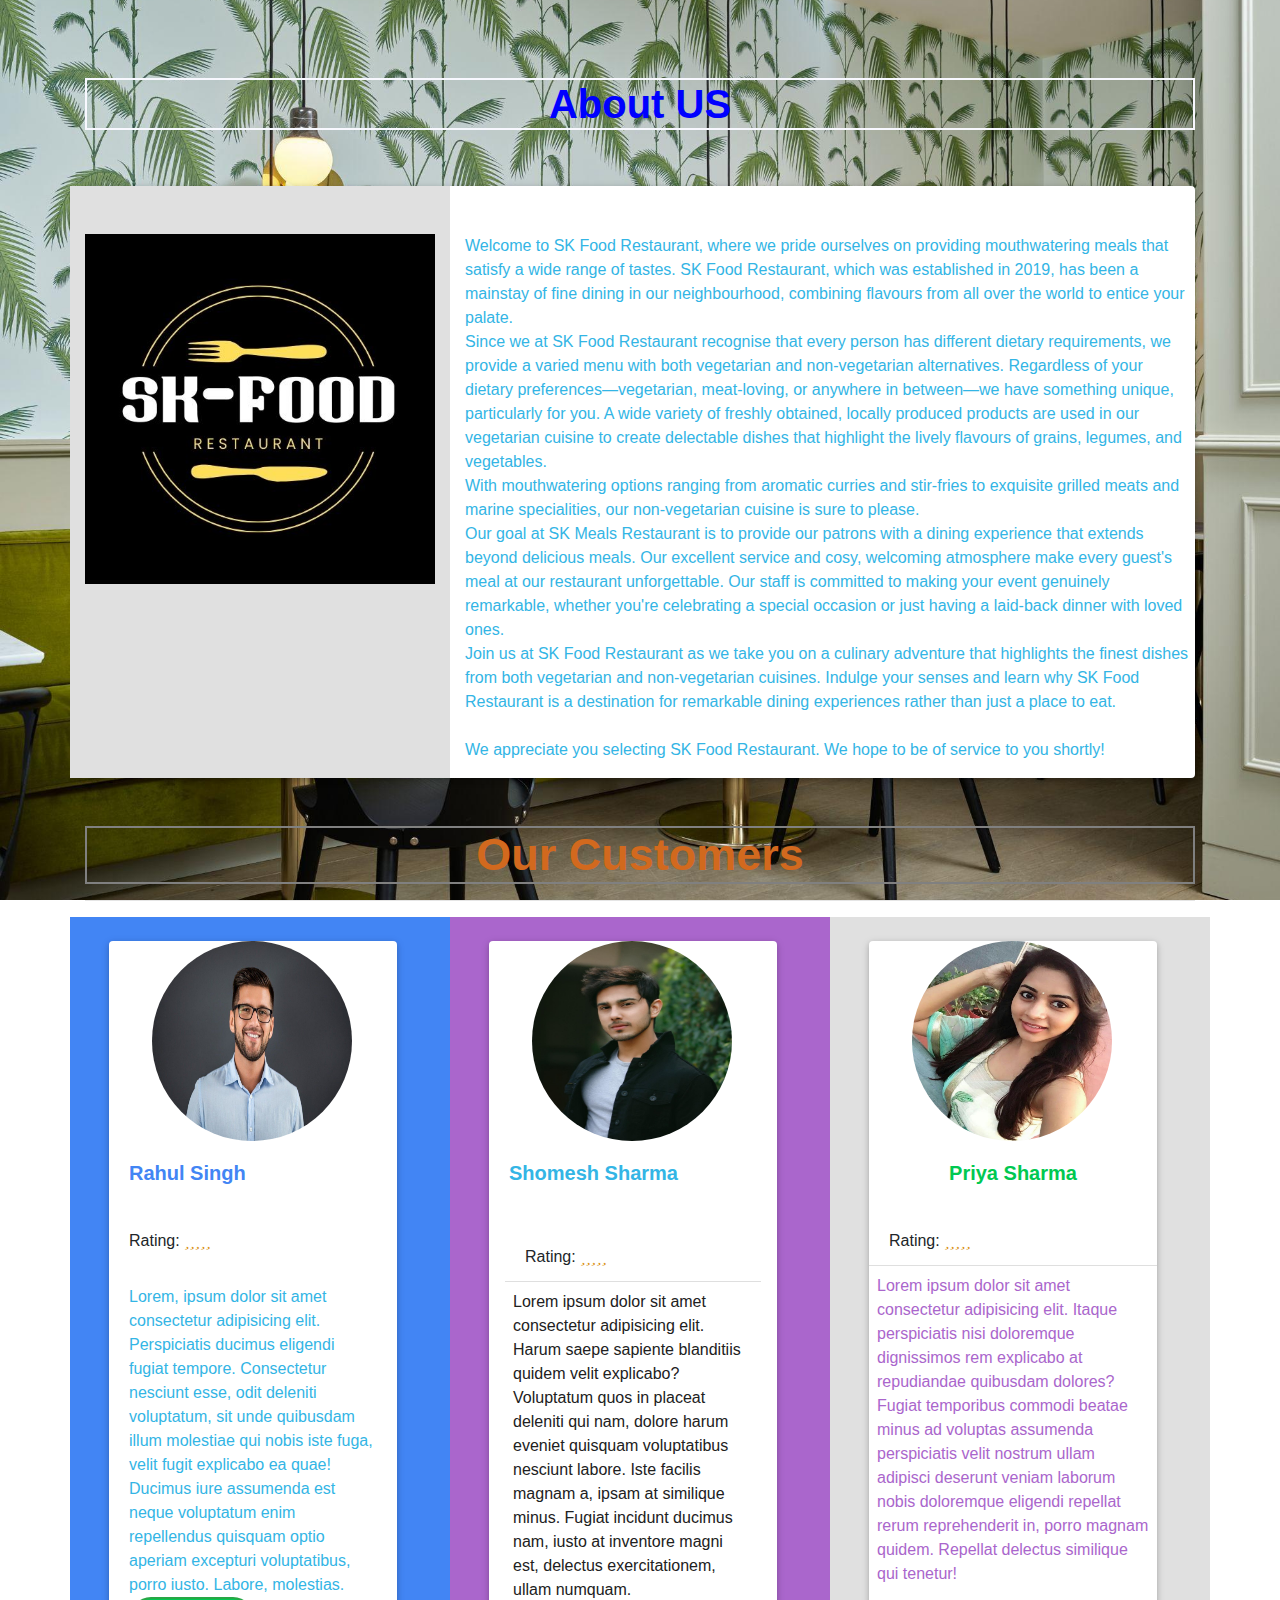
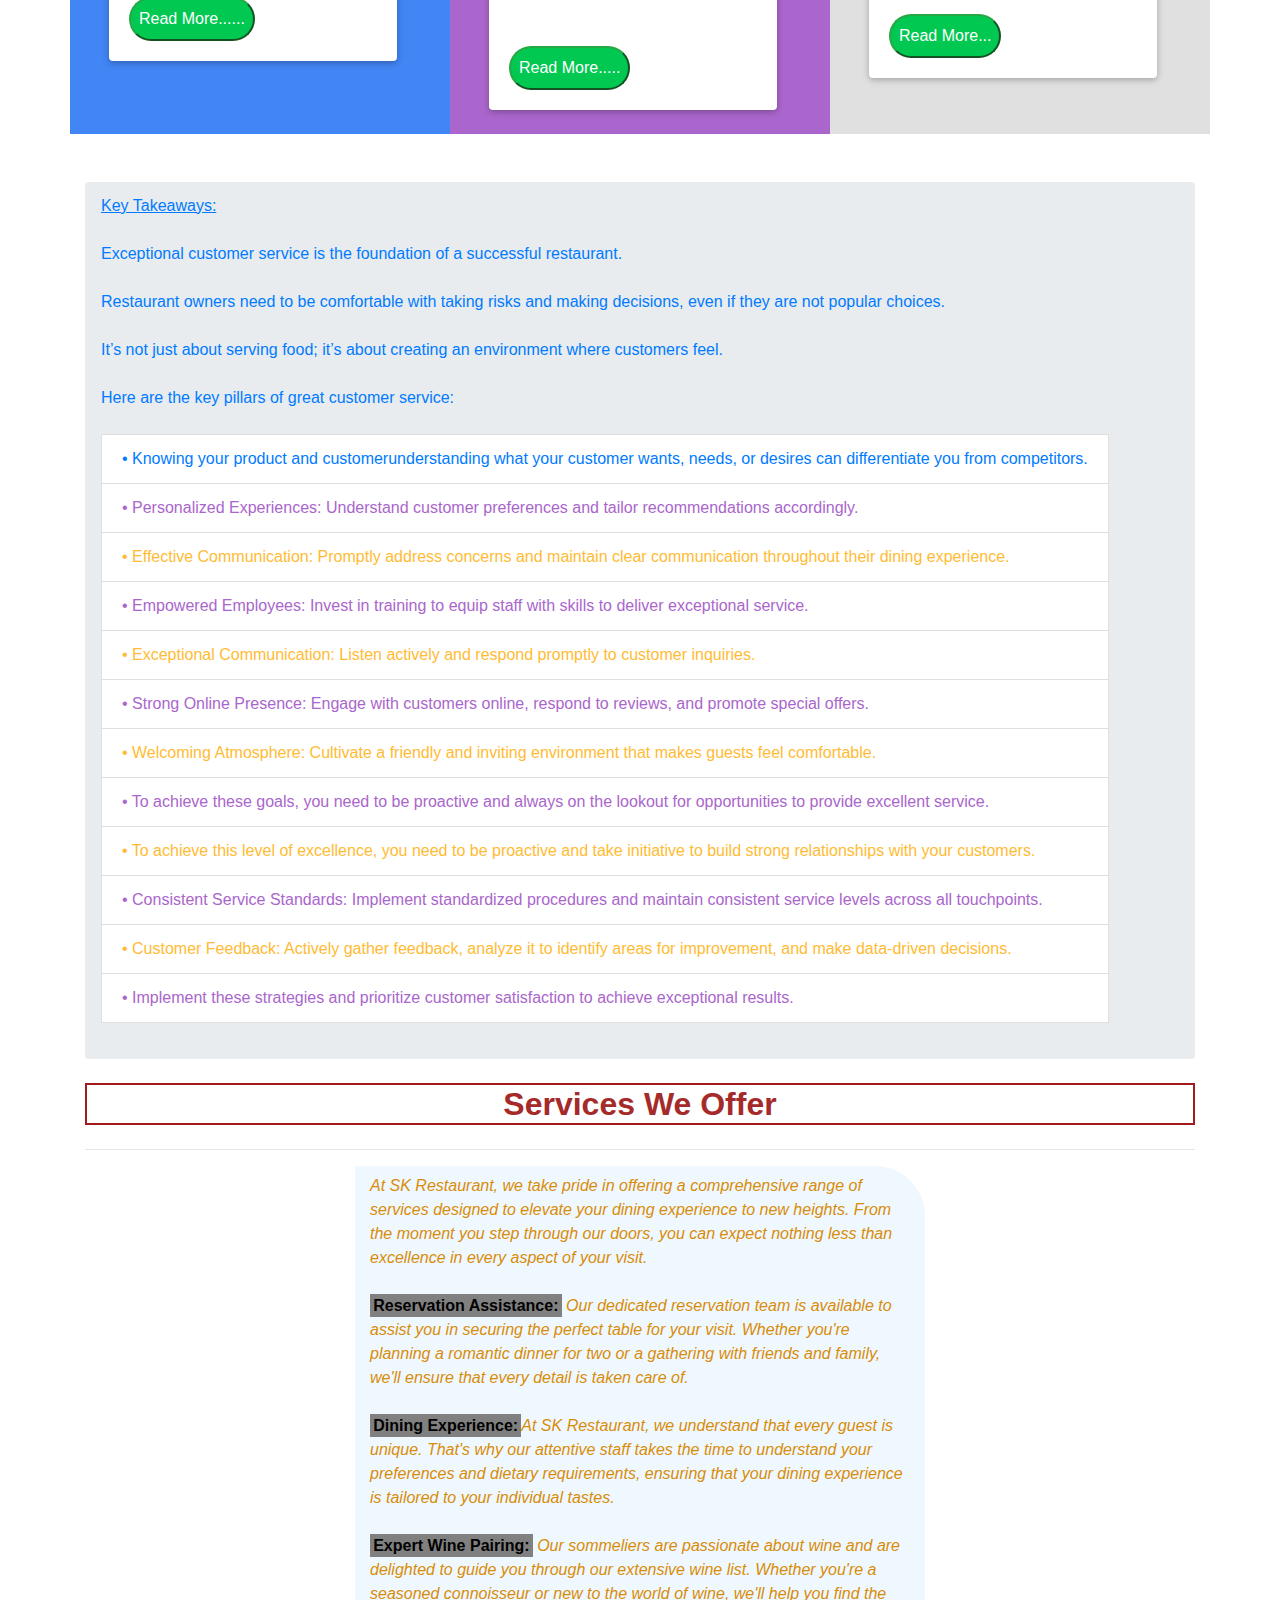
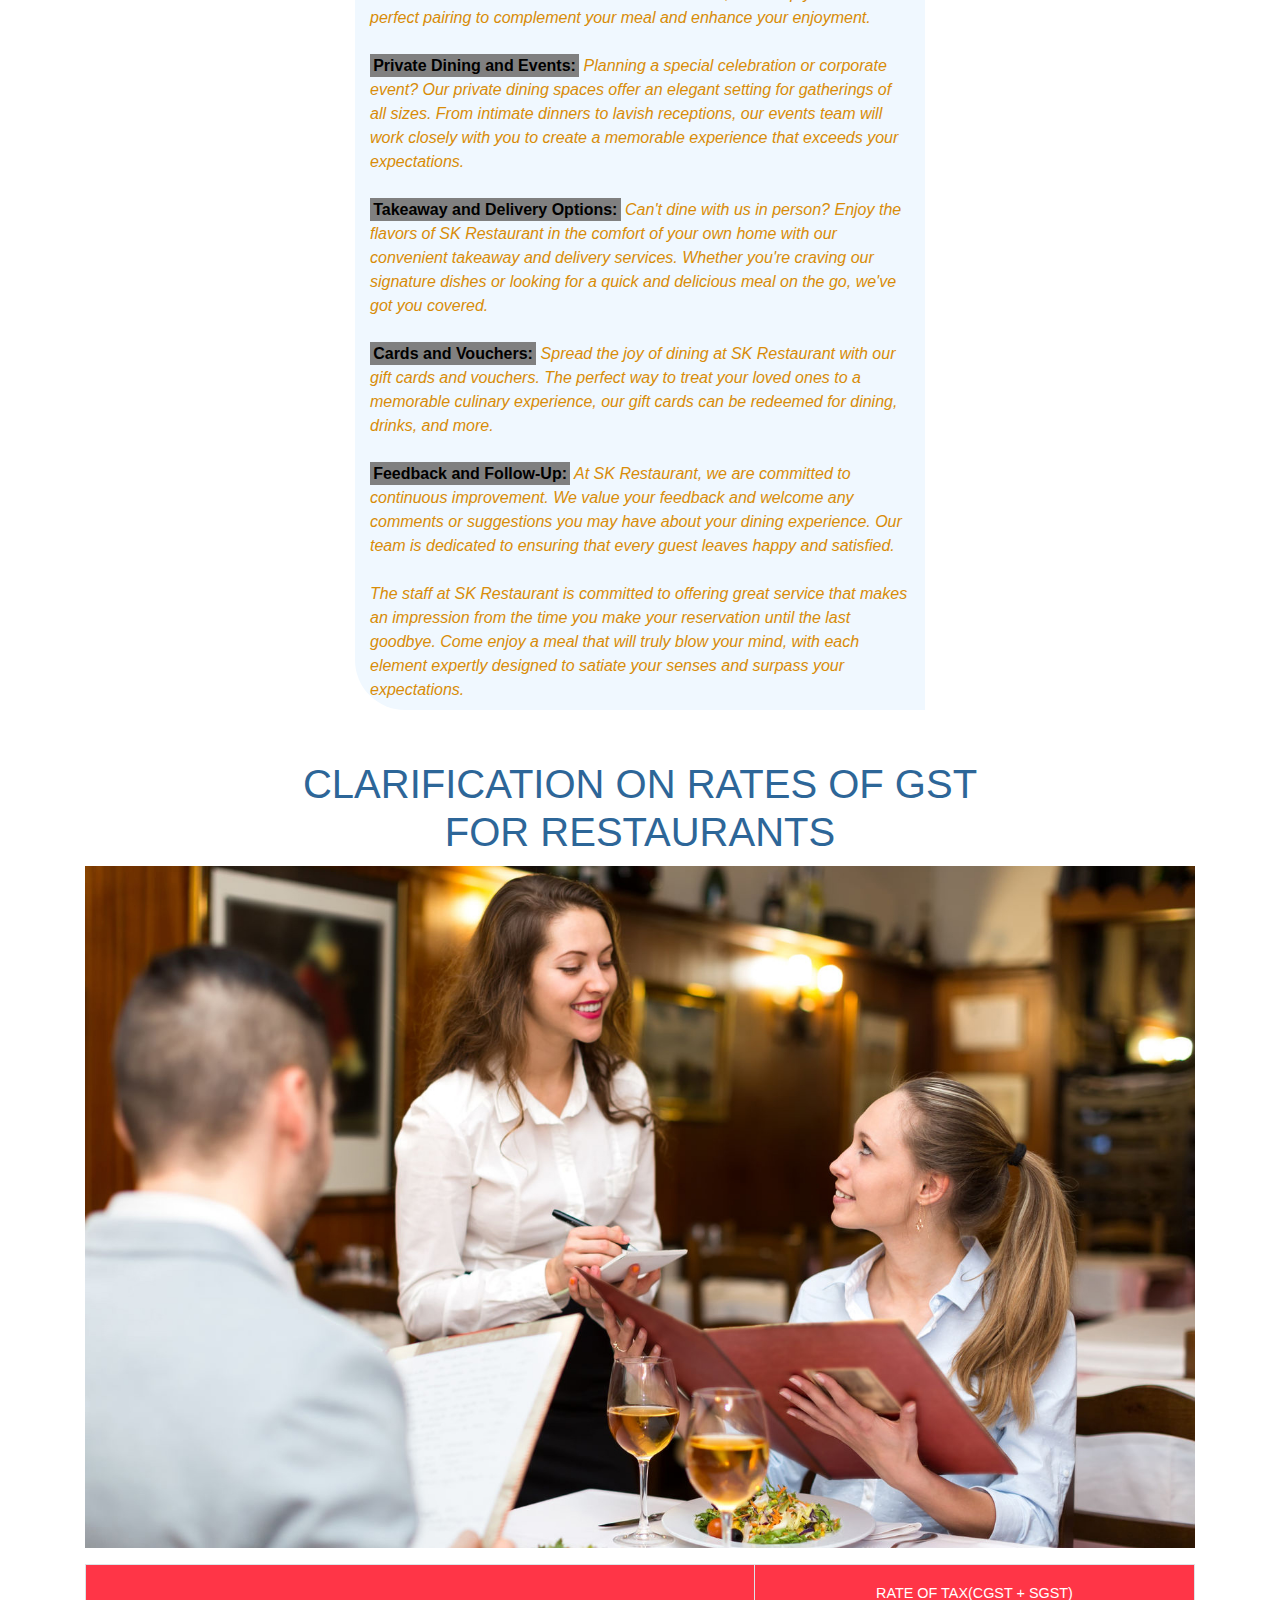
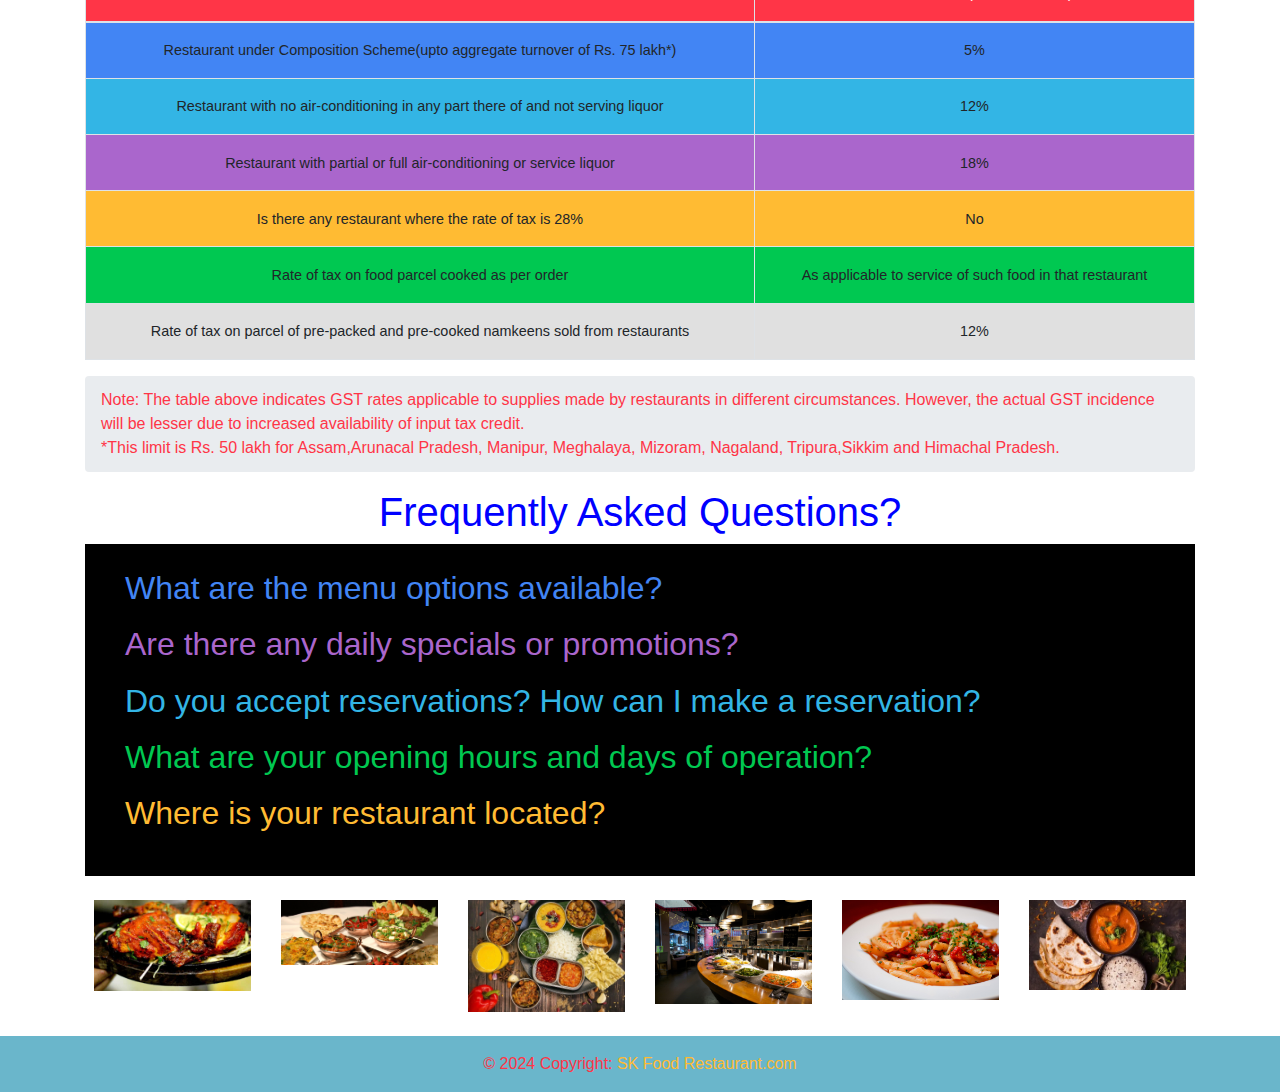
<file: About.html>
<!DOCTYPE html>
<html lang="en">
<head>
    <meta charset="UTF-8">
    <meta name="viewport" content="width=device-width, initial-scale=1.0">
    <link rel="stylesheet" href="https://cdnjs.cloudflare.com/ajax/libs/font-awesome/6.5.1/css/all.min.css" integrity="sha512-DTOQO9RWCH3ppGqcWaEA1BIZOC6xxalwEsw9c2QQeAIftl+Vegovlnee1c9QX4TctnWMn13TZye+giMm8e2LwA==" crossorigin="anonymous" referrerpolicy="no-referrer" />
    <link rel="stylesheet" href="https://use.fontawesome.com/releases/v5.8.1/css/all.css">
    <link rel="stylesheet" href="bootstrap/css/font-awesome-5.8.css">
    <link rel="stylesheet" href="bootstrap/css/bootstrap.css">
    <link rel="stylesheet" href="bootstrap/css/mdb.css">
    <link rel="stylesheet" href="bootstrap/css/style.css">
    <link rel="stylesheet" href="style.css">
    <link rel="stylesheet" href="about.css">
    
    
    <title>About Us</title>
    <link rel="icon" href="./aboutimg/ablogo.jpg">
</head>
<body>


    <div id="progressBar"></div>

    <div class="mcon">
        
            <div class="container mt-5">
                <h1 class="about">About US</h1>
            <div class="row">


               
            
                <div class="container mt-5">
                <div class="card">
                    <div class="row">
                        <div class="col-md-4 bg-light">
                            <img src="./aboutimg/About.jpg" alt="" class="img-fluid mt-5">
                        </div>
                        <div class="col-md-8">
                            
                            <ul class="list-group list-group-flush mt-5 mb-3">
                                <div class="text-info">Welcome to SK Food Restaurant, where we pride ourselves on providing mouthwatering meals that satisfy a wide range of tastes. SK Food Restaurant, which was established in 2019, has been a mainstay of fine dining in our neighbourhood, combining flavours from all over the world to entice your palate.<br>

    Since we at SK Food Restaurant recognise that every person has different dietary requirements, we provide a varied menu with both vegetarian and non-vegetarian alternatives. Regardless of your dietary preferences—vegetarian, meat-loving, or anywhere in between—we have something unique, particularly for you.
A wide variety of freshly obtained, locally produced products are used in our vegetarian cuisine to create delectable dishes that highlight the lively flavours of grains, legumes, and vegetables.<br>

With mouthwatering options ranging from aromatic curries and stir-fries to exquisite grilled meats and marine specialities, our non-vegetarian cuisine is sure to please.<br>

Our goal at SK Meals Restaurant is to provide our patrons with a dining experience that extends beyond delicious meals. Our excellent service and cosy, welcoming atmosphere make every guest's meal at our restaurant unforgettable. Our staff is committed to making your event genuinely remarkable, whether you're celebrating a special occasion or just having a laid-back dinner with loved ones.<br>

Join us at SK Food Restaurant as we take you on a culinary adventure that highlights the finest dishes from both vegetarian and non-vegetarian cuisines. Indulge your senses and learn why SK Food Restaurant is a destination for remarkable dining experiences rather than just a place to eat.<br><br>

We appreciate you selecting SK Food Restaurant. We hope to be of service to you shortly!
</div>

                            <!-- <span class="card-text">Lorem ipsum dolor sit amet consectetur adipisicing elit. Debitis ipsa tenetur quisquam et assumenda provident animi. Aliquid reprehenderit error inventore!</span> -->
                            <!-- <button class="btn btn-success btn-2">Read More.........</button> -->
                        </div>
                    
</div>
</div>
</div>
</div>
</div>


<!-- OUR CUSTOMERS -->

<div class="container mt-5">
   
    <h2 class="text-center custom" style="color: chocolate; font-size: 45px; font-weight: bold;">Our Customers</h2><hr>
    
    
    
    <div class="row">
        
<div class="col-md-4 bg-primary">
    <div class="card m-4" style="width: 18rem;">
        <img class="card-img-top" src="./aboutimg/ac.jpg" alt="Card image cap">
        <div class="card-body">
            <h5 class="card-title text-primary text-left" style="font-weight: bold;">Rahul Singh</h5>
            <!-- <p class="card-text">Some quick example text to build on the card title and make up the bulk of the card's content.</p> -->
        </div>
        <ul class="list-group list-group-flush">
            <li class="list-group-item">Rating: <i class="fa-solid fa-star"></i><i class="fa-solid fa-star"></i><i class="fa-solid fa-star"></i><i class="fa-solid fa-star"></i><i class="fa-regular fa-star"></i></li>

        </ul>
        <div class="card-body">
            <span class="cust text-info">Lorem, ipsum dolor sit amet consectetur adipisicing elit. Perspiciatis ducimus eligendi fugiat tempore. Consectetur nesciunt esse, odit deleniti voluptatum, sit unde quibusdam illum molestiae qui nobis iste fuga, velit fugit explicabo ea quae! Ducimus iure assumenda est neque voluptatum enim repellendus quisquam optio aperiam excepturi voluptatibus, porro iusto. Labore, molestias.</span>
            <a href="#" class="card-link"><button class="btn3 btn-success p-2">Read More......</button></a>
        </div>
        </div>
</div>



<div class="col-md-4 bg-secondary">
    <div class="card m-4" style="width: 18rem;">
        <img class="card-img-top" src="./aboutimg/ac3.jpg" alt="Card image cap">
        <div class="card-body">
            <h5 class="card-title text-info" style="font-weight: bold;">Shomesh Sharma</h5>
            <!-- <p class="card-text">Some quick example text to build on the card title and make up the bulk of the card's content.</p>  -->
        </div>
        <ul class="list-group list-group-flush m-3">
        
            <li class="list-group-item"> Rating: <i class="fa-solid fa-star"></i><i class="fa-solid fa-star"></i><i class="fa-solid fa-star"></i><i class="fa-solid fa-star"></i><i class="fa-regular fa-star"></i></li>
            
            <span class="cust text-dark p-2 text-left">Lorem ipsum dolor sit amet consectetur adipisicing elit. Harum saepe sapiente blanditiis quidem velit explicabo? Voluptatum quos in placeat deleniti qui nam, dolore harum eveniet quisquam voluptatibus nesciunt labore. Iste facilis magnam a, ipsam at similique minus. Fugiat incidunt ducimus nam, iusto at inventore magni est, delectus exercitationem, ullam numquam.</span>
        </ul>
        <div class="card-body">
            
            <a href="#" class="card-link"><button class="btn3 btn-success p-2">Read More.....</button></a>
        </div>
        </div>
</div> 



<div class="col-md-4 bg-light">
    <div class="card m-4" style="width: 18rem;">
        <img class="card-img-top" src="./aboutimg/ac6.jpg" alt="Card image cap">
        <div class="card-body">
            <h5 class="card-title text-success text-center" style="font-weight: bold;">Priya Sharma</h5>
            <!-- <p class="card-text">Some quick example text to build on the card title and make up the bulk of the card's content.</p>  -->
        </div>
        <ul class="list-group list-group-flush">
            <li class="list-group-item"> Rating: <i class="fa-solid fa-star"></i><i class="fa-solid fa-star"></i><i class="fa-solid fa-star"></i><i class="fa-solid fa-star"></i><i class="fa-regular fa-star"></i></li>

        <span class="cust text-left p-2 text-secondary">Lorem ipsum dolor sit amet consectetur adipisicing elit. Itaque perspiciatis nisi doloremque dignissimos rem explicabo at repudiandae quibusdam dolores? Fugiat temporibus commodi beatae minus ad voluptas assumenda perspiciatis velit nostrum ullam adipisci deserunt veniam laborum nobis doloremque eligendi repellat rerum reprehenderit in, porro magnam quidem. Repellat delectus similique qui tenetur! </span>
        <div class="card-body">
            
            <a href="#" class="card-link"><button class="btn3 btn-success p-2">Read More...</button></a>
        </div>
        </div>
</div> 
</div>
</div>





<div class="container mt-5">
                        
    <ol class="breadcrumb">
        <li class="breadcrumb-item text-info"><a href="#">
            <u>Key Takeaways:</u><br><br>
Exceptional customer service is the foundation of a successful restaurant.<br><br>
Restaurant owners need to be comfortable with taking risks and making decisions, even if they are not popular choices.<br><br>
It’s not just about serving food;
it’s about creating an environment where customers feel.<br><br>


Here are the key pillars of great customer service:<br><br>
<ul class="list-group">
    <li class="list-group-item">• Knowing your product and customerunderstanding what
        your customer wants, needs, or desires can
        differentiate you from competitors.</li>
        <li class="list-group-item text-secondary">• Personalized Experiences: Understand customer preferences and tailor recommendations accordingly.</li>
        <li class="list-group-item text-warning">• Effective Communication: Promptly address concerns and maintain clear communication throughout their dining experience.</li>
        <li class="list-group-item text-secondary">• Empowered Employees: Invest in training to equip staff with skills to deliver exceptional service.</li>
        <li class="list-group-item text-warning">• Exceptional Communication: Listen actively and respond promptly to customer inquiries.</li>
        <li class="list-group-item text-secondary">• Strong Online Presence: Engage with customers online, respond to reviews, and promote special offers.</li>
        <li class="list-group-item text-warning">• Welcoming Atmosphere: Cultivate a friendly and inviting environment that makes guests feel comfortable.</li>
        <li class="list-group-item text-secondary">• To achieve these goals, you need to be proactive and always on the lookout for opportunities to provide excellent service.</li>
        <li class="list-group-item text-warning">• To achieve this level of excellence, you need to be proactive and take initiative to build strong relationships with your customers.</li>
        <li class="list-group-item text-secondary">• Consistent Service Standards: Implement standardized procedures and maintain consistent service levels across all touchpoints.</li>
        <li class="list-group-item text-warning">• Customer Feedback: Actively gather feedback, analyze it to identify areas for improvement, and make data-driven decisions.</li>
        <li class="list-group-item text-secondary">• Implement these strategies and prioritize customer satisfaction to achieve exceptional results.</li>



<br>
</ul>
        </a></li>
    </ol>

    

</div>

<div class="container">
    <h2 class="text-center my-4" style="color: brown; font-weight: bold; border: 2px solid rgb(162, 28, 28);">Services  We Offer</h2><hr>
    <div class="row justify-content-around">
        <div class="col-md-6 pb-2 pt-2" data-aos="fade-up" data-aos-duration="1000" > 
           <i>At SK Restaurant, we take pride in offering a comprehensive range of services designed to elevate your dining experience to new heights. From the moment you step through our doors, you can expect nothing less than excellence in every aspect of your visit.<br><br></i> 

<mark>Reservation Assistance:</mark><i> Our dedicated reservation team is available to assist you in securing the perfect table for your visit. Whether you're planning a romantic dinner for two or a gathering with friends and family, we'll ensure that every detail is taken care of.<br><br></i>

<mark> Dining Experience:</mark><em>At SK Restaurant, we understand that every guest is unique. That's why our attentive staff takes the time to understand your preferences and dietary requirements, ensuring that your dining experience is tailored to your individual tastes.<br><br></em>

<mark>Expert Wine Pairing:</mark><em> Our sommeliers are passionate about wine and are delighted to guide you through our extensive wine list. Whether you're a seasoned connoisseur or new to the world of wine, we'll help you find the perfect pairing to complement your meal and enhance your enjoyment.<br><br></em>

<mark>Private Dining and Events:</mark><em> Planning a special celebration or corporate event? Our private dining spaces offer an elegant setting for gatherings of all sizes. From intimate dinners to lavish receptions, our events team will work closely with you to create a memorable experience that exceeds your expectations.<br><br></em>

<mark>Takeaway and Delivery Options:</mark> <em>Can't dine with us in person? Enjoy the flavors of SK Restaurant in the comfort of your own home with our convenient takeaway and delivery services. Whether you're craving our signature dishes or looking for a quick and delicious meal on the go, we've got you covered.<br><br></em>

<mark>Cards and Vouchers:</mark> <em>Spread the joy of dining at SK Restaurant with our gift cards and vouchers. The perfect way to treat your loved ones to a memorable culinary experience, our gift cards can be redeemed for dining, drinks, and more.<br><br></em>

<mark>Feedback and Follow-Up:</mark><em> At SK Restaurant, we are committed to continuous improvement. We value your feedback and welcome any comments or suggestions you may have about your dining experience. Our team is dedicated to ensuring that every guest leaves happy and satisfied.<br><br></em>
        
<em>The staff at SK Restaurant is committed to offering great service that makes an impression from the time you make your reservation until the last goodbye. Come enjoy a meal that will truly blow your mind, with each element expertly designed to satiate your senses and surpass your expectations.</em>
</div>

</div>
   

<h1 style="text-align: center; color: rgb(45, 102, 152); border: 2px solid white;" class="tax mt-5">CLARIFICATION ON RATES OF GST <br>
FOR RESTAURANTS</h1>
<img src="./aboutimg/res.jpg" alt="no response" class="img-fluid mb-3" width="100%">
<div>
    <table class="table">
        <thead class="bg-danger text-white text-uppercase text-center table-bordered">
            <tr>
                <th></th>
                <th>Rate of tax(CGST + SGST)</th>
                
                
            </tr>
        </thead>
        <tbody class="table table-striped text-center table-bordered" style="color: cornflowerblue;">
            <tr class="table bg-primary fs-1">
                <td>Restaurant under Composition Scheme(upto aggregate turnover of Rs. 75 lakh*)</td>
                <td>5%</td>
                

            </tr>
            <tr class="table bg-info fs-1 text-">
                <td>Restaurant with no air-conditioning in any part there of and not serving liquor</td>
                <td>12%</td>
                

            </tr>

            <tr class="table bg-secondary fs-1">
                <td>Restaurant with partial or full air-conditioning or service liquor</td>
                <td>18%</td>
               
            </tr>
            <tr class="table bg-warning fs-1">
                <td>Is there any restaurant where the rate of tax is 28%</td>
                <td>No</td>
                
            </tr>

            <tr class="table bg-success fs-1">
                <td>Rate of tax on food parcel cooked as per order</td>
                <td>As applicable to service of such food in that restaurant</td>
                
            </tr>

            <tr class="table bg-light fs-1">
                <td>Rate of tax on parcel of pre-packed and pre-cooked namkeens sold from restaurants</td>
                <td>12%</td>
                
            </tr>
        </tbody>


    </table>


    <div class="breadcrumb">
        <div class="breadcrumb-item">
            <span class="text-danger">Note: The table above indicates GST rates applicable to supplies made by restaurants in different circumstances. However, the actual GST incidence will be lesser due to increased availability of input tax credit.<br>
    
                *This limit is Rs. 50 lakh for Assam,Arunacal Pradesh, Manipur, Meghalaya, Mizoram, Nagaland, Tripura,Sikkim and Himachal Pradesh.
                </span>
        </div>
    </div>
    
    </div>

        <h1 style="text-align: center;color: blue;">Frequently Asked Questions?</h1>
        <div class="achead">
            
            <div class="head text-primary">
                <h2>What are the menu options available? </h2> <i class="fa-solid fa-plus zz" onclick="fun(0)"></i>
            </div>
            <div class="desc">
                We offer a diverse menu featuring a wide range of delicious options to suit every palate.ou can choose from a variety of appetizers such as crispy calamari, fresh salads, and flavorful soups. For the main course, we offer a selection of dishes inspired by global cuisines, including succulent grilled steaks, tender seafood, aromatic pasta dishes, and hearty vegetarian options
            </div>
        
            <div class="head text-secondary">
                <h2>
                    Are there any daily specials or promotions? </h2> <i class="fa-solid fa-plus zz" onclick="fun(1)"></i>
            </div>
            <div class="desc">
                Yes, we offer daily specials and promotions to enhance your dining experience. Our specials include chef-inspired creations crafted with the freshest ingredients available, providing you with unique and delightful flavors every day.             </div>
        
            <div class="head text-info">
                <h2>Do you accept reservations? How can I make a reservation?</h2> <i class="fa-solid fa-plus zz" onclick="fun(2)"></i>
            </div>
            <div class="desc">

                Yes, we gladly accept reservations to ensure that you have a seamless dining experience at our restaurant. You can make a reservation by calling us at [insert phone number] or by using our online reservation system on our website. Simply select your desired date, time, and number of guests, and we'll ensure that everything is prepared to make your visit memorable. Whether you're planning a romantic dinner for two or a gathering with friends and family, we look forward to hosting you at our restaurant.            </div>
        
            <div class="head text-success">
                <h2>What are your opening hours and days of operation?</h2> <i class="fa-solid fa-plus zz" onclick="fun(3)"></i>
            </div>
            <div class="desc">
                Mon: 12.00pm to 11:00pm(Working days) <br>
                Tue: 12.00pm to 11:00pm(Working days) <br>
                Wed: 12.00pm to 11:00pm(Working days) <br>
                Thu: 12.00pm to 11:00pm(Working days) <br>
                Fri: 12.00pm to 11:00pm(Working days) <br>
                Sat: 12.00pm to 11:00pm(Working days) <br>
                Sun: 12.00pm to 09:00pm(Weekends)
                </div>
        
            <div class="head text-warning">
                <h2>Where is your restaurant located?</h2><i class="fa-solid fa-plus zz" onclick="fun(4)"></i>
            </div>
            <div class="desc">

                Our restaurant is conveniently located at SR Nagar, in the heart of near supermarket. our location offers easy access for both locals and visitors alike. Whether you're exploring the area or looking for a cozy dining spot, we look forward to welcoming you to our restaurant.            </div>



    
    
    
                                </div>
                                </div>
                                
                                
        
    
    
    
    
    
    
    
    
        </div>
        
            
</div>








<footer class="bg-body-tertiary text-center">
    <!-- Grid container -->
    <div class="container p-4">
    <!-- Section: Images -->
    <section class="">
        <div class="row">
        <div class="col-lg-2 col-md-12 mb-4 mb-md-0">
            <div data-mdb-ripple-init class="bg-image hover-overlay shadow-1-strong rounded" data-ripple-color="primary">
            <img src="./aboutimg/f1.jpg" class="w-100" />
            <a href="#!">
                <div class="mask" style="background-color: rgba(251, 251, 251, 0.2);"></div>
            </a>
            </div>
        </div>
        <div class="col-lg-2 col-md-12 mb-4 mb-md-0">
            <div data-mdb-ripple-init class="bg-image hover-overlay shadow-1-strong rounded" data-ripple-color="primary">
            <img src="./aboutimg/f2.gif" class="w-100" />
            <a href="#!">
                <div class="mask" style="background-color: rgba(251, 251, 251, 0.2);"></div>
            </a>
            </div>
        </div>
        <div class="col-lg-2 col-md-12 mb-4 mb-md-0">
            <div data-mdb-ripple-init class="bg-image hover-overlay shadow-1-strong rounded" data-ripple-color="primary">
            <img src="./aboutimg/f3.jpg" class="w-100" />
            <a href="#!">
                <div class="mask" style="background-color: rgba(251, 251, 251, 0.2);"></div>
            </a>
            </div>
        </div>
        <div class="col-lg-2 col-md-12 mb-4 mb-md-0">
            <div data-mdb-ripple-init class="bg-image hover-overlay shadow-1-strong rounded" data-ripple-color="primary">
            <img src="./aboutimg/f4.jpg" class="w-100" />
            <a href="#!">
                <div class="mask" style="background-color: rgba(196, 27, 27, 0.2);"></div>
            </a>
            </div>
        </div>
        <div class="col-lg-2 col-md-12 mb-4 mb-md-0">
            <div data-mdb-ripple-init class="bg-image hover-overlay shadow-1-strong rounded" data-ripple-color="primary">
            <img src="./aboutimg/f5.jpg" class="w-100" />
            <a href="#!">
                <div class="mask" style="background-color: rgba(251, 251, 251, 0.2);"></div>
            </a>
            </div>
        </div>
        <div class="col-lg-2 col-md-12 mb-4 mb-md-0">
            <div data-mdb-ripple-init class="bg-image hover-overlay shadow-1-strong rounded" data-ripple-color="primary">
            <img src="./aboutimg/f6.webp" class="w-100" />
            <a href="#!">
                <div class="mask" style="background-color: rgba(251, 251, 251, 0.2);"></div>
            </a>
            </div>
        </div>
        </div>
    </section>
    <!-- Section: Images -->
    </div>
    <!-- Grid container -->

    <!-- Copyright -->
    <div class="text-center p-3 text-danger" style="background-color: rgba(17, 138, 172, 0.626);">
    © 2024 Copyright:
    <a class="text-body text-warning" href="http://127.0.0.1:5500/index.html">SK Food Restaurant.com</a>
    </div>
    <!-- Copyright -->
</footer>























</div>


 <!--Bootstrap js files-->
 <script src="bootstrap/js/bootstrap.js"></script>
 <script src="bootstrap/js/jquery.js"></script>
 <script src="bootstrap/js/mdb.js"></script>
 <script src="bootstrap/js/popper.js"></script>
 <script src="about.js"></script>
 
</body>
</html>
</file>
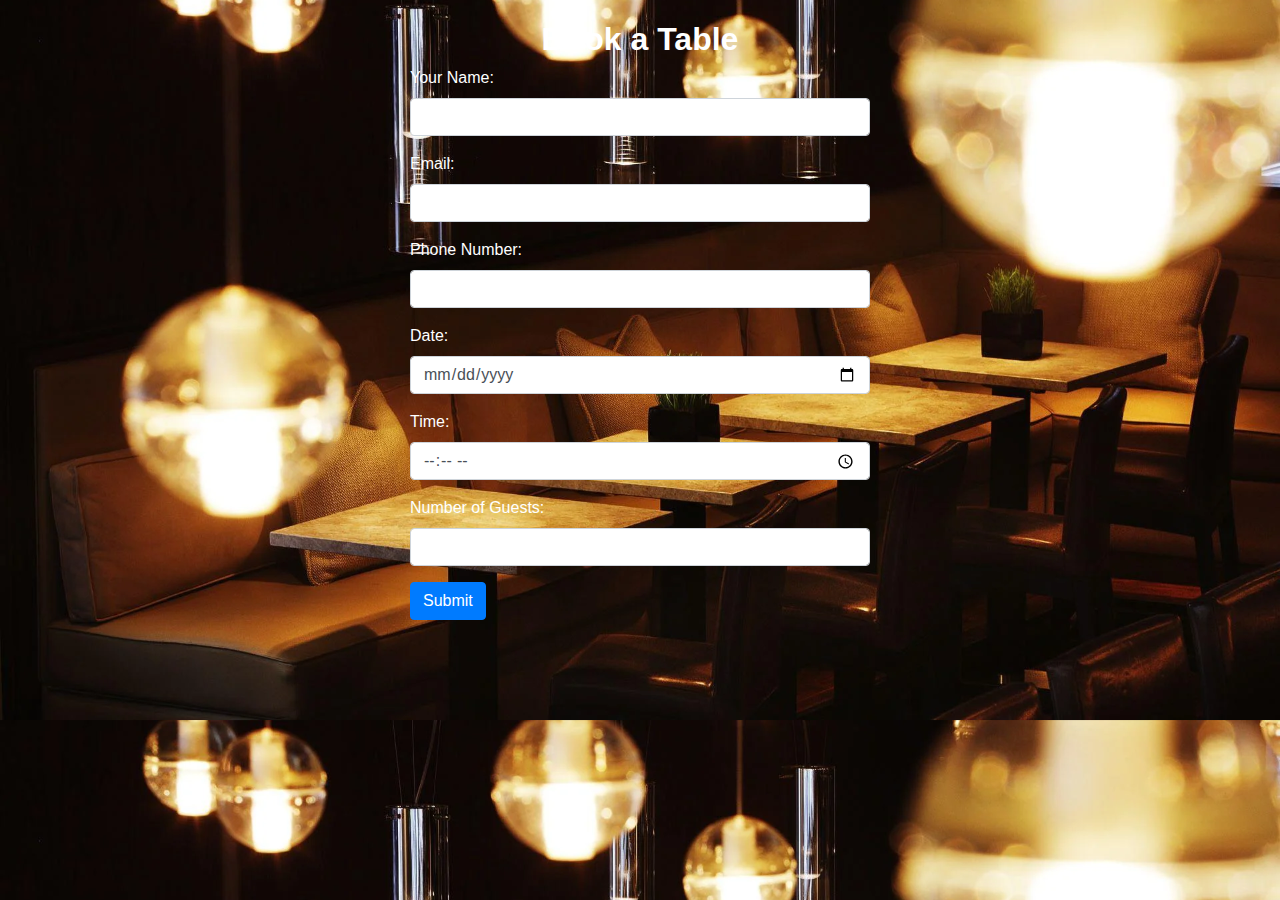
<file: bookatable.html>
<!DOCTYPE html>
<html lang="en">
<head>
<meta charset="UTF-8">
<meta name="viewport" content="width=device-width, initial-scale=1.0">
<title>Restaurant Table Booking</title>
<link href="https://stackpath.bootstrapcdn.com/bootstrap/4.5.2/css/bootstrap.min.css" rel="stylesheet">
<link rel="stylesheet" href="https://cdnjs.cloudflare.com/ajax/libs/font-awesome/6.5.1/css/all.min.css" integrity="sha512-DTOQO9RWCH3ppGqcWaEA1BIZOC6xxalwEsw9c2QQeAIftl+Vegovlnee1c9QX4TctnWMn13TZye+giMm8e2LwA==" crossorigin="anonymous" referrerpolicy="no-referrer" />
<link rel="stylesheet" href="bookatable.css">
</head>
<body>

<div class="container">
    <h2 style="color: white; text-align: center;font-weight: bold;">Book a Table</h2>
    <form id="bookingForm" novalidate>
        <div class="form-group">
            <label for="name">Your Name:</label>
            <input type="text" class="form-control" id="name" name="name" required>
        </div>
        <div class="form-group">
            <label for="email">Email:</label>
            <input type="email" class="form-control" id="email" name="email" required>
        </div>
        <div class="form-group">
            <label for="phone">Phone Number:</label>
            <input type="text" class="form-control" id="phone" name="phone" required>
        </div>
        <div class="form-group">
            <label for="date">Date:</label>
            <input type="date" class="form-control" id="date" name="date" required>
        </div>
        <div class="form-group">
            <label for="time">Time:</label>
            <input type="time" class="form-control" id="time" name="time" required>
        </div>
        <div class="form-group">
            <label for="guests">Number of Guests:</label>
            <input type="number" class="form-control" id="guests" name="guests" min="1" required>
        </div>
        <button type="submit" class="btn btn-primary">Submit</button>
    </form>
</div>

<div class="modal fade" id="validationModal" tabindex="-1" role="dialog" aria-labelledby="validationModalLabel" aria-hidden="true">
  <div class="modal-dialog" role="document">
    <div class="modal-content">
      <div class="modal-header">
        <h5 class="modal-title" id="validationModalLabel">Validation Errors</h5>
        <button type="button" class="close" data-dismiss="modal" aria-label="Close">
          <span aria-hidden="true">&times;</span>
        </button>
      </div>
      <div class="modal-body">
        <ul id="validationErrors"></ul>
      </div>
      <div class="modal-footer">
        <button type="button" class="btn btn-secondary" data-dismiss="modal">Close</button>
      </div>
    </div>
  </div>
</div>

<div class="modal fade" id="successModal" tabindex="-1" role="dialog" aria-labelledby="successModalLabel" aria-hidden="true">
  <div class="modal-dialog" role="document">
    <div class="modal-content">
      <div class="modal-header">
        <h5 class="modal-title" id="successModalLabel">Success<i class="fa-solid fa-circle-check"></i></h5>
        <button type="button" class="close" data-dismiss="modal" aria-label="Close">
          <span aria-hidden="true">&times;</span>
        </button>
      </div>
      <div class="modal-body">
        <span>Your table booking has been submitted successfully. We will contact you shortly.</span>
      </div>
      <div class="modal-footer">
        <button type="button" class="btn btn-danger" data-dismiss="modal">Close</button>
      </div>
    </div>
  </div>
</div>

<script src="https://code.jquery.com/jquery-3.5.1.slim.min.js"></script>
<script src="https://cdn.jsdelivr.net/npm/@popperjs/core@2.5.4/dist/umd/popper.min.js"></script>
<script src="https://stackpath.bootstrapcdn.com/bootstrap/4.5.2/js/bootstrap.min.js"></script>
<script src="bookatable.js"></script>

</body>
</html>
</file>
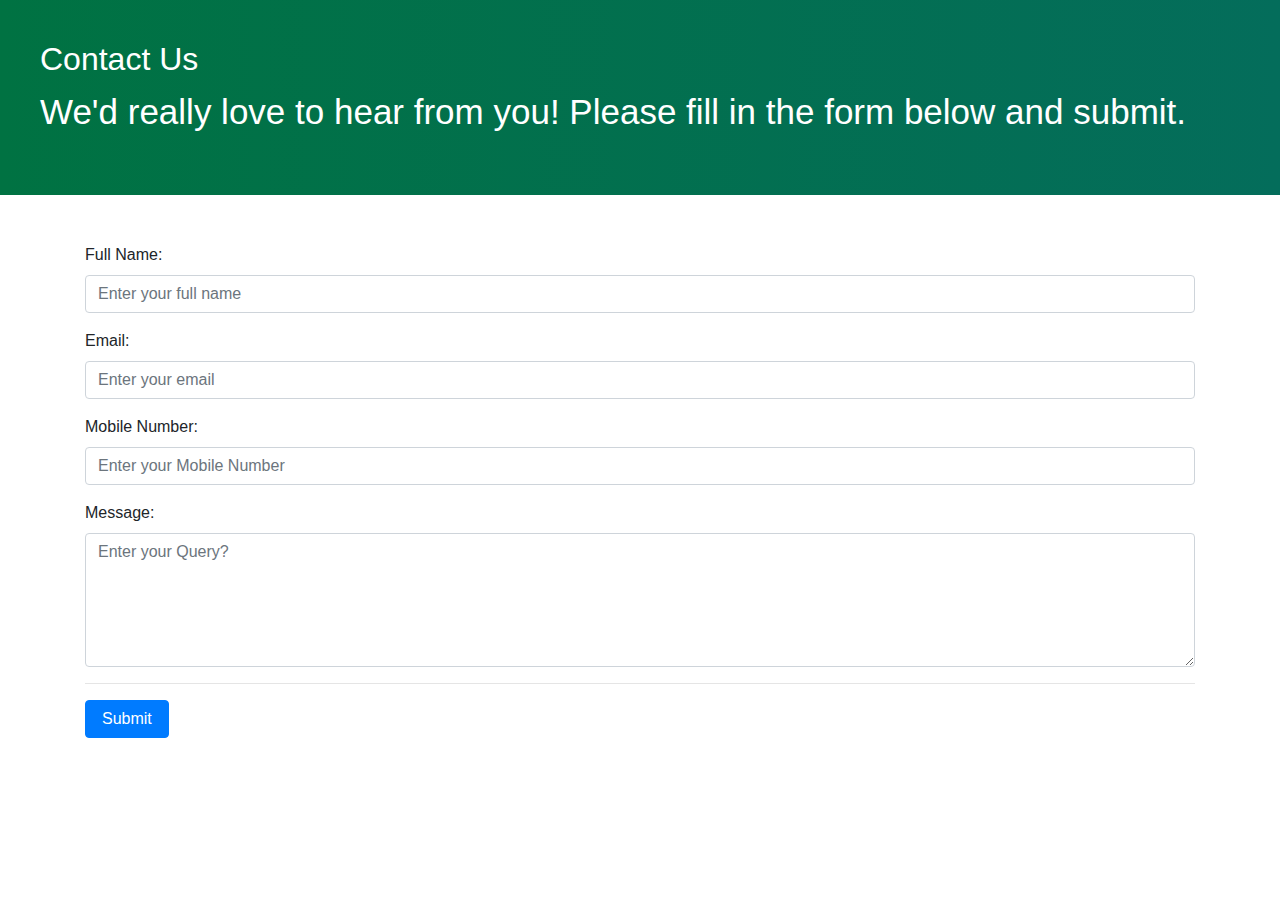
<file: cont.html>
<!DOCTYPE html>
<html lang="en">
<head>
    <meta charset="UTF-8">
    <meta name="viewport" content="width=device-width, initial-scale=1.0">
    <title>Contact Page</title>
    <!-- Bootstrap CSS -->
    <link href="https://maxcdn.bootstrapcdn.com/bootstrap/4.5.2/css/bootstrap.min.css" rel="stylesheet">
    <style>
        /* Style adjustments can be made here */
        #spinner {
        display: none;
        }
        .conthead{
            background-image: linear-gradient(
        to right,
        rgb(0, 114, 66) 0%,
        rgb(4, 109, 91) 100%
        );
        color: white;
        padding: 40px;
        font-size: 35px;
        }
    </style>
</head>
<body>
    <div class="conthead">
        <h2>Contact Us</h2>
        <p>We'd really love to hear from you! Please fill in the form below and submit.</p>
        </div>
    <div class="container mt-5">
        
        <form id="contactForm">
        <div class="form-group">
            <label for="name">Full Name:</label>
            <input type="text" class="form-control" id="name" placeholder="Enter your full name" required>
        </div>
        <div class="form-group">
            <label for="email">Email:</label>
            <input type="email" class="form-control" id="email" placeholder="Enter your email" required>
        </div>

        <div class="form-group">
            <label for="text">Mobile Number:</label>
            <input type="text" class="form-control" id="text" placeholder="Enter your Mobile Number" required>
        </div>
        <div class="form-group">
            <label for="message">Message:</label>
            <textarea class="form-control" id="message" rows="5" placeholder="Enter your Query?" required></textarea>
        </div><hr>
        
        <button type="submit" class="btn btn-primary pl-3 pr-3">Submit</button>
        <!-- Bootstrap spinner -->
        <div id="spinner" class="spinner-border text-primary" role="status">
            <span class="sr-only">Loading...</span>
        </div>
        </form>
    </div>

    <!-- Bootstrap JS and jQuery -->
    <script src="https://ajax.googleapis.com/ajax/libs/jquery/3.5.1/jquery.min.js"></script>
    <script src="https://cdnjs.cloudflare.com/ajax/libs/popper.js/1.16.0/umd/popper.min.js"></script>
    <script src="https://maxcdn.bootstrapcdn.com/bootstrap/4.5.2/js/bootstrap.min.js"></script>

<script>
    $(document).ready(function () {
    $('#contactForm').submit(function (e) {
        e.preventDefault(); // Prevent default form submission

        // Show spinner and hide submit button
        $('#spinner').show();
        $('button[type="submit"]').prop('disabled', true);

        setTimeout(function () {
            $('#spinner').hide();
            $('button[type="submit"]').prop('disabled', false);
            alert('Thank you for your feedback!');
            
        }, 3000); 
        });
    });
</script>
</body>
</html>
</file>
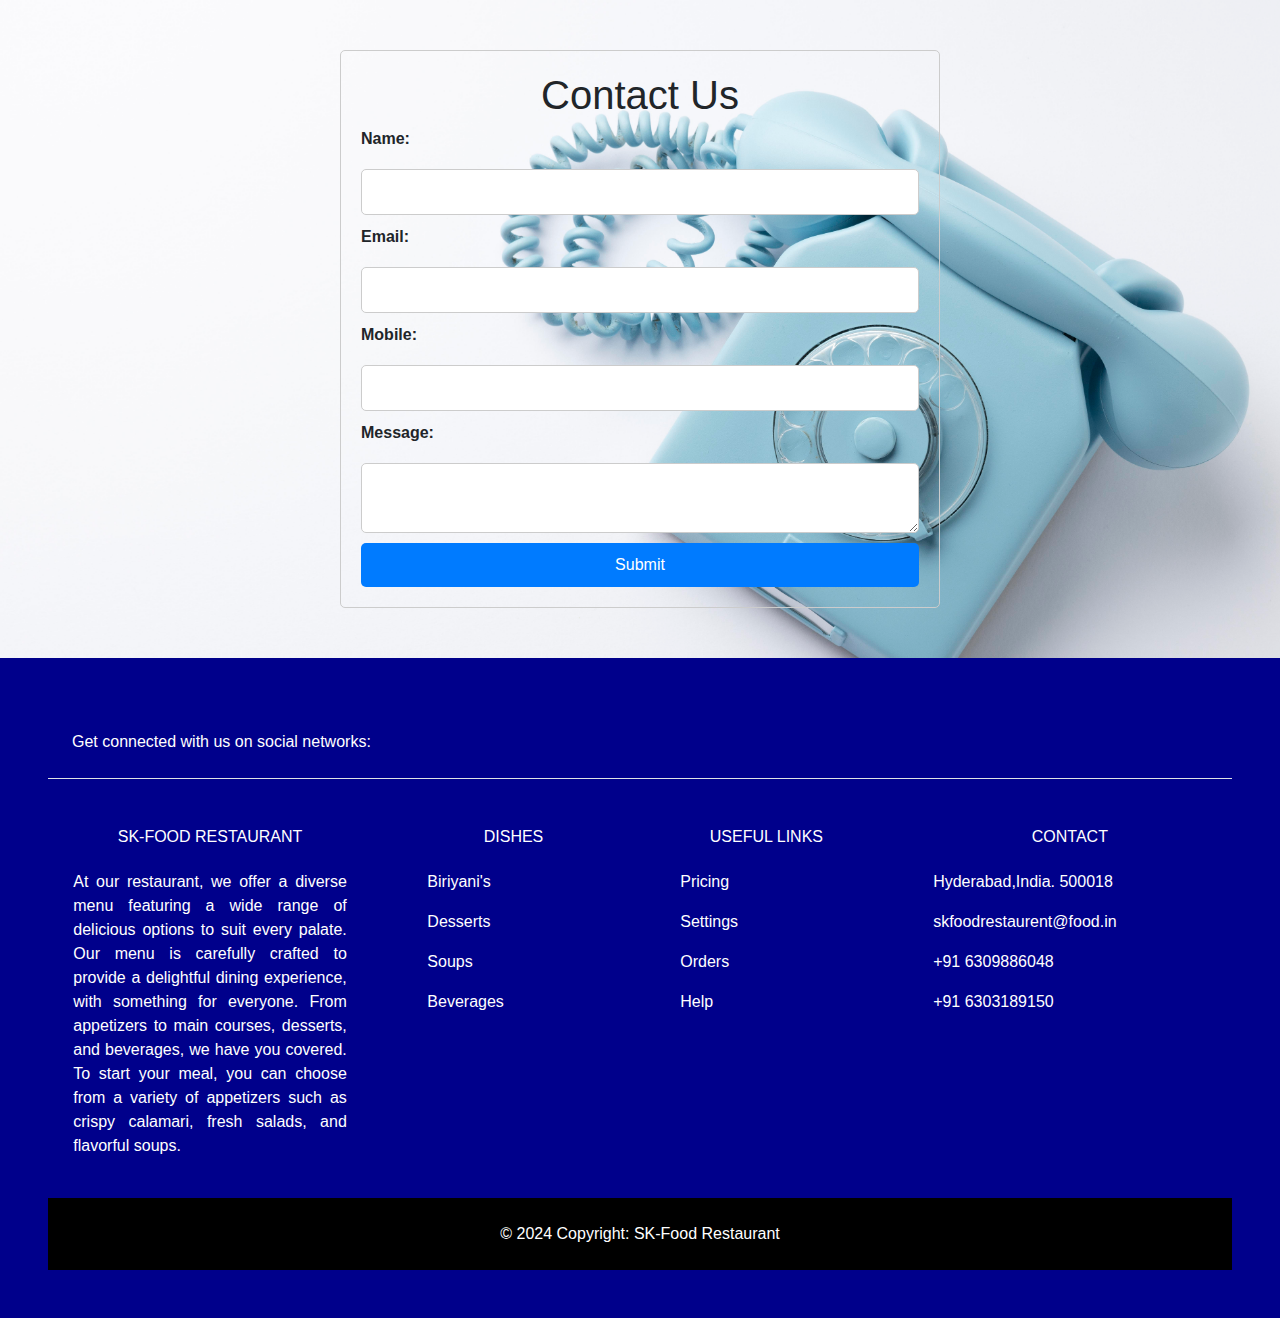
<file: contact.html>
<!DOCTYPE html>
<html lang="en">
<head>
  <meta charset="UTF-8">
  <meta name="viewport" content="width=device-width, initial-scale=1.0">
  <title>Contact Page</title>
  <!-- Bootstrap CSS -->
  <link rel="stylesheet" href="https://cdnjs.cloudflare.com/ajax/libs/font-awesome/6.5.1/css/all.min.css" integrity="sha512-DTOQO9RWCH3ppGqcWaEA1BIZOC6xxalwEsw9c2QQeAIftl+Vegovlnee1c9QX4TctnWMn13TZye+giMm8e2LwA==" crossorigin="anonymous" referrerpolicy="no-referrer" />
  <link href="https://maxcdn.bootstrapcdn.com/bootstrap/4.5.2/css/bootstrap.min.css" rel="stylesheet">
  <link rel="stylesheet" href="contact.css">
  <link rel="icon" href="./contactimg/contac.png" type="image/x-icon"/>
</head>
<body>
  <div class="container">
    <h1>Contact Us</h1>
    <form id="contactForm">
      <label for="name">Name:</label>
      <input type="text" id="name" required>
      <label for="email">Email:</label>
      <input type="email" id="email" required>
      <label for="text">Mobile:</label>
      <input type="text" id="text" required>
      <label for="message">Message:</label>
      <textarea id="message" required></textarea>
      <button type="submit" id="submitBtn">Submit</button>
      <!-- Bootstrap spinner -->
      <div id="spinner" class="spinner-border text-primary" role="status">
        <span class="sr-only">Loading...</span>
      </div>
    </form>
    

 </div>

  <!-- Footer -->
<footer class="text-center text-lg-start bg-body-tertiary text-white p-5">
  <!-- Section: Social media -->
  <section class="d-flex justify-content-center justify-content-lg-between p-4 border-bottom">
    <!-- Left -->
    <div class="me-5 d-none d-lg-block">
      <span>Get connected with us on social networks:</span>
    </div>
    <!-- Left -->

    <!-- Right -->
    <div>
      <a href="" class="me-4 text-reset">
        <i class="fa-brands fa-facebook"></i>
      </a>
     
      <a href="" class="me-4 text-reset">
        <i class="fa-brands fa-google"></i>
      </a>
      <a href="" class="me-4 text-reset">
        <i class="fa-brands fa-instagram"></i>
      </a>
     
    </div>
    <!-- Right -->
  </section>
  <!-- Section: Social media -->

  <!-- Section: Links  -->
  <section class="">
    <div class="containers text-center text-md-start mt-5">
      <!-- Grid row -->
      <div class="row mt-3">
        <!-- Grid column -->
        <div class="col-md-3 col-lg-4 col-xl-3 mx-auto mb-4">
          <!-- Content -->
          <h6 class="text-uppercase fw-bold mb-4">
            <i class="fas fa-gem me-3"></i>SK-Food Restaurant
          </h6>
          <p>
            At our restaurant, we offer a diverse menu featuring a wide range of delicious options to suit every palate. Our menu is carefully crafted to provide a delightful dining experience, with something for everyone. From appetizers to main courses, desserts, and beverages, we have you covered.

To start your meal, you can choose from a variety of appetizers such as crispy calamari, fresh salads, and flavorful soups.
          </p>
        </div>
        <!-- Grid column -->

        <!-- Grid column -->
        <div class="col-md-2 col-lg-2 col-xl-2 mx-auto mb-4">
          <!-- Links -->
          <h6 class="text-uppercase fw-bold mb-4">
            Dishes
          </h6>
          <p>
            <a href="#!" class="text-reset">Biriyani's</a>
          </p>
          <p>
            <a href="#!" class="text-reset">Desserts</a>
          </p>
          <p>
            <a href="#!" class="text-reset">Soups</a>
          </p>
          <p>
            <a href="#!" class="text-reset">Beverages</a>
          </p>
        </div>
        <!-- Grid column -->

        <!-- Grid column -->
        <div class="col-md-3 col-lg-2 col-xl-2 mx-auto mb-4">
          <!-- Links -->
          <h6 class="text-uppercase fw-bold mb-4">
            Useful links
          </h6>
          <p>
            <a href="#!" class="text-reset">Pricing</a>
          </p>
          <p>
            <a href="#!" class="text-reset">Settings</a>
          </p>
          <p>
            <a href="#!" class="text-reset">Orders</a>
          </p>
          <p>
            <a href="#!" class="text-reset">Help</a>
          </p>
        </div>
        <!-- Grid column -->

        <!-- Grid column -->
        <div class="col-md-4 col-lg-3 col-xl-3 mx-auto mb-md-0 mb-4">
          <!-- Links -->
          <h6 class="text-uppercase fw-bold mb-4">Contact</h6>
          <p><i class="fas fa-home me-3"></i> Hyderabad,India. 500018</p>
          <p>
            <i class="fas fa-envelope me-3"></i>
            skfoodrestaurent@food.in
          </p>
          <p><i class="fas fa-phone me-3"></i> +91 6309886048</p>
          <p><i class="fas fa-print me-3"></i> +91 6303189150</p>
        </div>
        <!-- Grid column -->
      </div>
      <!-- Grid row -->
    </div>
  </section>
  <!-- Section: Links  -->

  <!-- Copyright -->
  <div class="text-center p-4" style="background-color: black;">
    © 2024 Copyright:
    <a class="text-reset fw-bold" href="skfoodrestaurent@food.in">SK-Food Restaurant</a>
  </div>
  <!-- Copyright -->
</footer>
<!-- Footer -->





  <!-- Bootstrap JS and jQuery -->
  <script src="https://ajax.googleapis.com/ajax/libs/jquery/3.5.1/jquery.min.js"></script>
  <script src="https://cdnjs.cloudflare.com/ajax/libs/popper.js/1.16.0/umd/popper.min.js"></script>
  <script src="https://maxcdn.bootstrapcdn.com/bootstrap/4.5.2/js/bootstrap.min.js"></script>
  <script src="contact.js"></script>
</body>
</html>
</file>
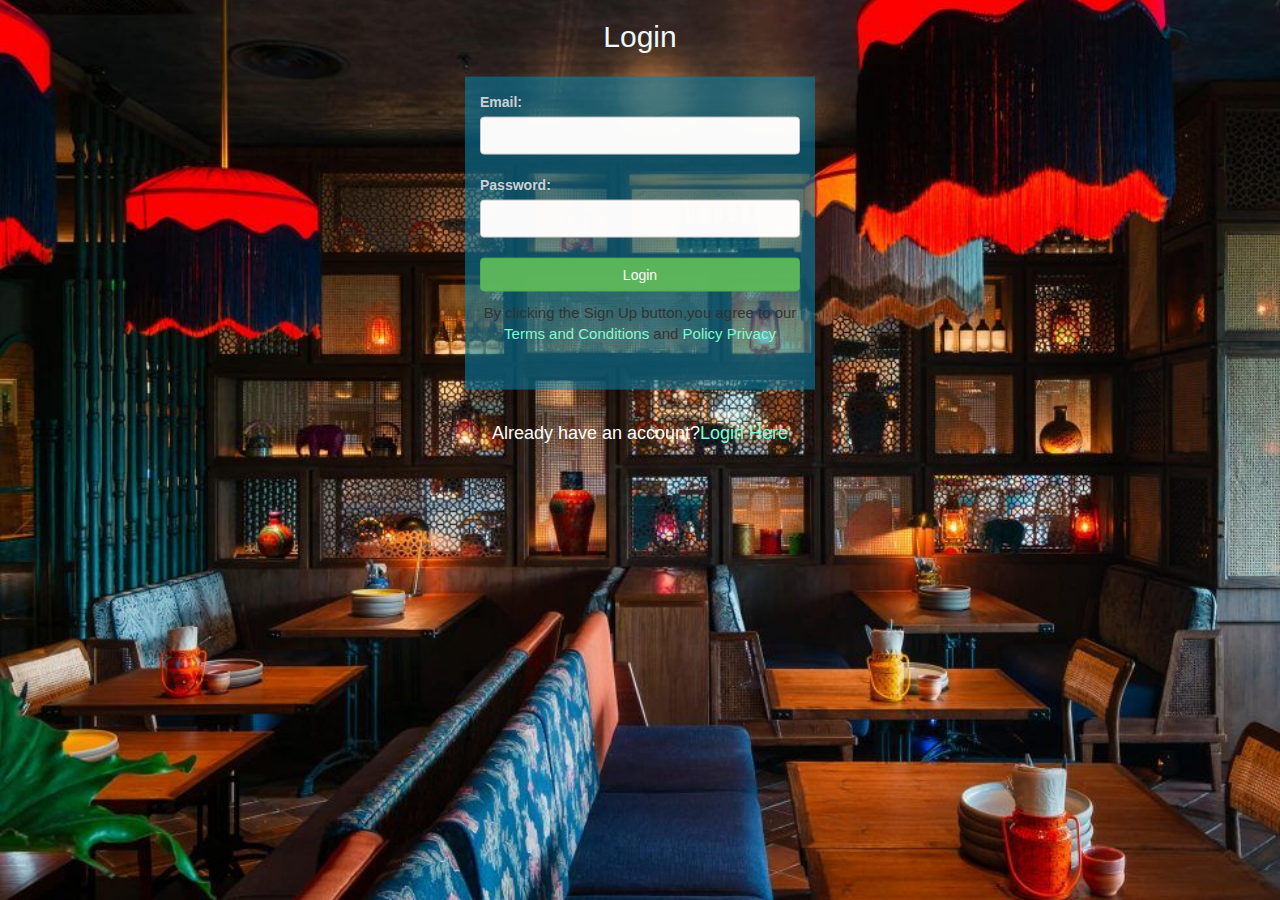
<file: login.html>
<!DOCTYPE html>
<html lang="en">
<head>
    <meta charset="UTF-8">
    <meta name="viewport" content="width=device-width, initial-scale=1.0">
    <title>Login</title>
    <link rel="stylesheet" href="login.css">
    <link rel="icon" href="./loginimg/login.png">

    <link rel="stylesheet" href="https://maxcdn.bootstrapcdn.com/bootstrap/3.4.1/css/bootstrap.min.css">
    <script src="https://ajax.googleapis.com/ajax/libs/jquery/3.7.1/jquery.min.js"></script>
    <script src="https://maxcdn.bootstrapcdn.com/bootstrap/3.4.1/js/bootstrap.min.js"></script>
    <style>
        /* Basic CSS for styling */
        body {
          font-family: Arial, sans-serif;
        }
        .form-group {
          margin-bottom: 20px;
        }
        .form-group label {
          display: block;
          margin-bottom: 5px;
        }
        .form-group input {
          width: 100%;
          padding: 8px;
          border: 1px solid #ccc;
          border-radius: 4px;
          box-sizing: border-box;
        }
        .error-message {
          color: red;
          font-size: 14px;
        }
      </style>
</head>
<body>
   
      
      
      <div class="container">
        <h2 style="text-align: center; color: aliceblue;">Login</h2>
        <form id="signupForm" onsubmit="return validateForm()">
          <div class="form-group">
            <label for="email">Email:</label>
            <input type="email" id="email" name="email">
            <span class="error-message" id="emailError"></span>
          </div>
          <div class="form-group">
            <label for="password">Password:</label>
            <input type="password" id="password" name="password">
            <span class="error-message" id="passwordError"></span>
          </div>
          <button type="submit" class="btn btn-success btn-block" onclick="alert('You have been logged Successfully!')">Login</button>
          <p>By clicking the Sign Up button,you agree to our <br>
            <a href="https://policies.google.com/terms?hl=en-US">Terms and Conditions</a> and <a href="https://policies.google.com/privacy?hl=en-US">Policy Privacy</a></p>
          </div>
          <p class="para-2"> Already have an account?<a href="signup.html" class="li" target="_blank">Login Here</a></p>
        </form>
      </div>
      
      <script>
        function validateForm() {
          // Resetting error messages
          document.getElementById("emailError").innerText = "";
          document.getElementById("passwordError").innerText = "";
      
          // Fetching form values
          var email = document.getElementById("email").value.trim();
          var password = document.getElementById("password").value;
      
          // Validation rules
          var valid = true;
      
          if (email === "") {
            valid = false;
            document.getElementById("emailError").innerText = "Email is required";
          } else if (!validateEmail(email)) {
            valid = false;
            document.getElementById("emailError").innerText = "Invalid email format";
          }
      
          if (password === "") {
            valid = false;
            document.getElementById("passwordError").innerText = "Password is required";
          } else if (password.length < 6) {
            valid = false;
            document.getElementById("passwordError").innerText = "Password must be at least 6 characters long";
          }
      
          return valid;
        }
      
        // Email validation function
        function validateEmail(email) {
          var re = /\S+@\S+\.\S+/;
          return re.test(email);
        }
      </script>
</body>
</html>
</file>
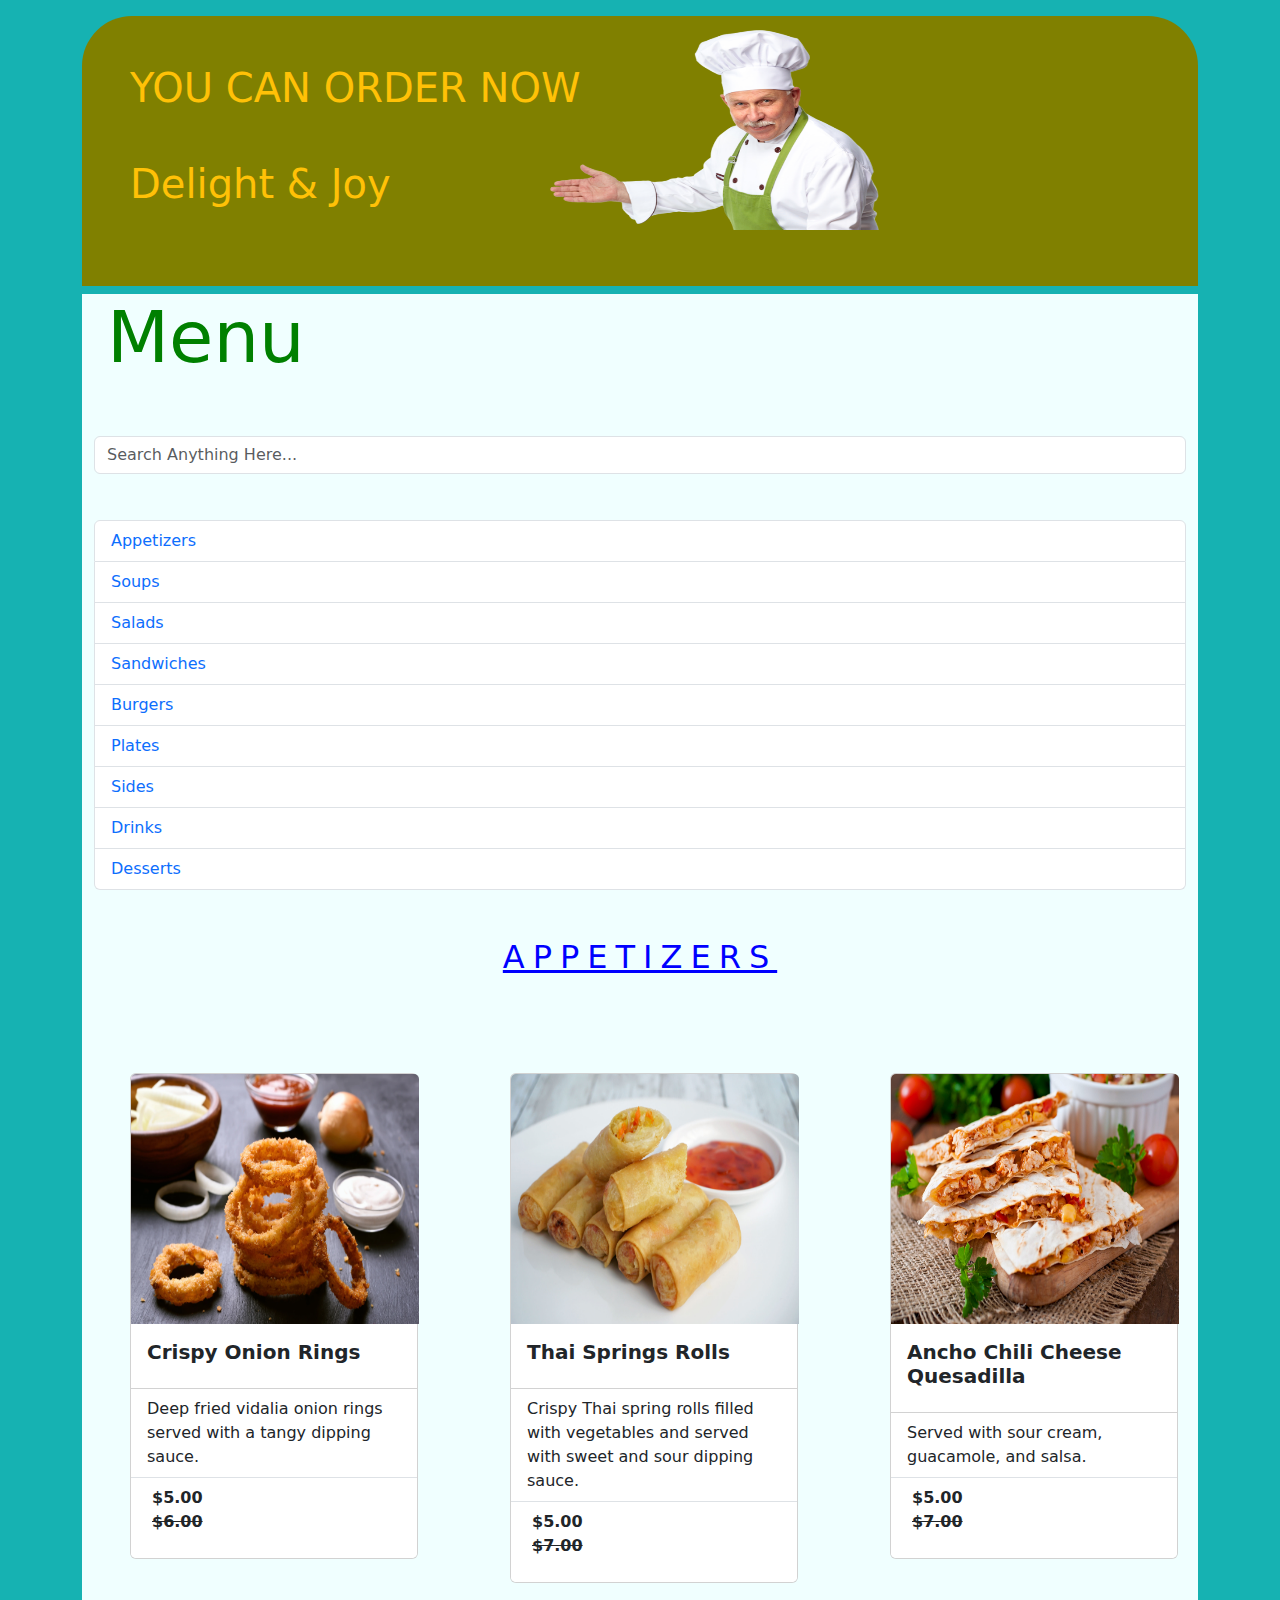
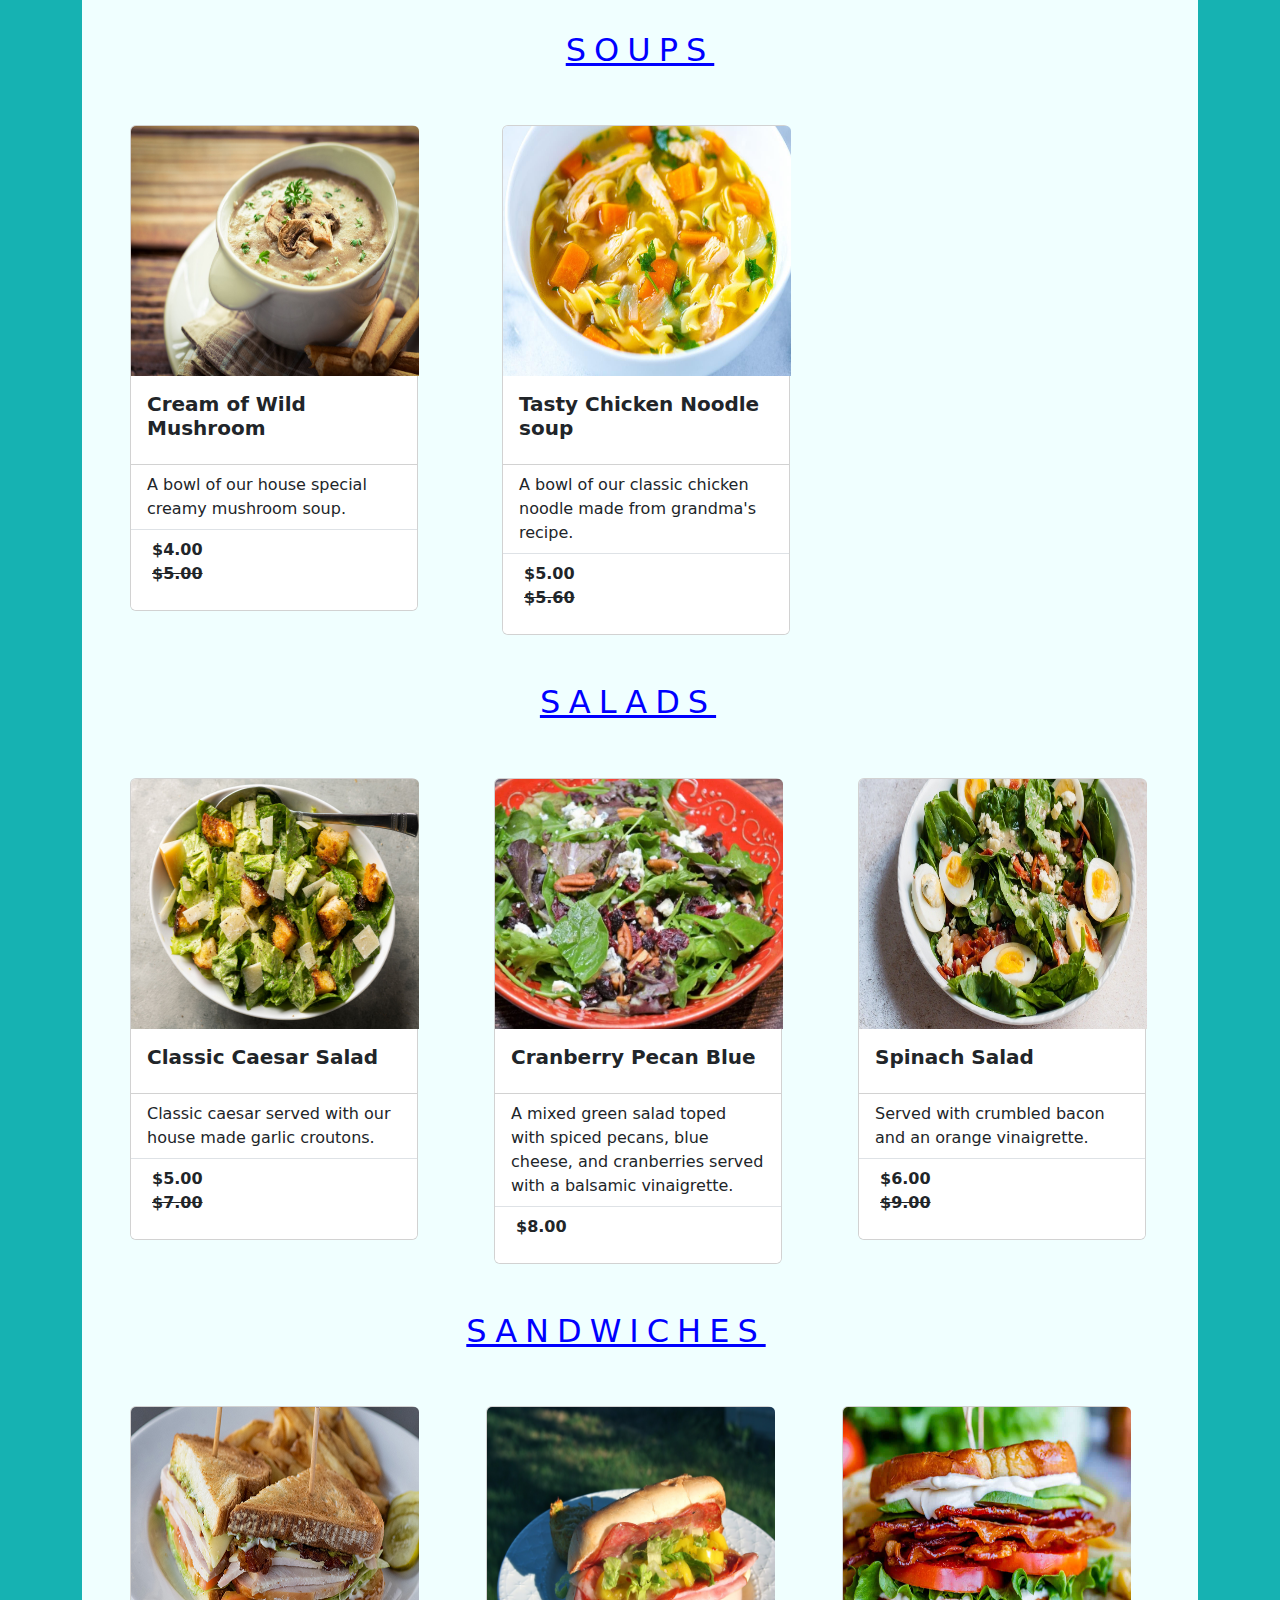
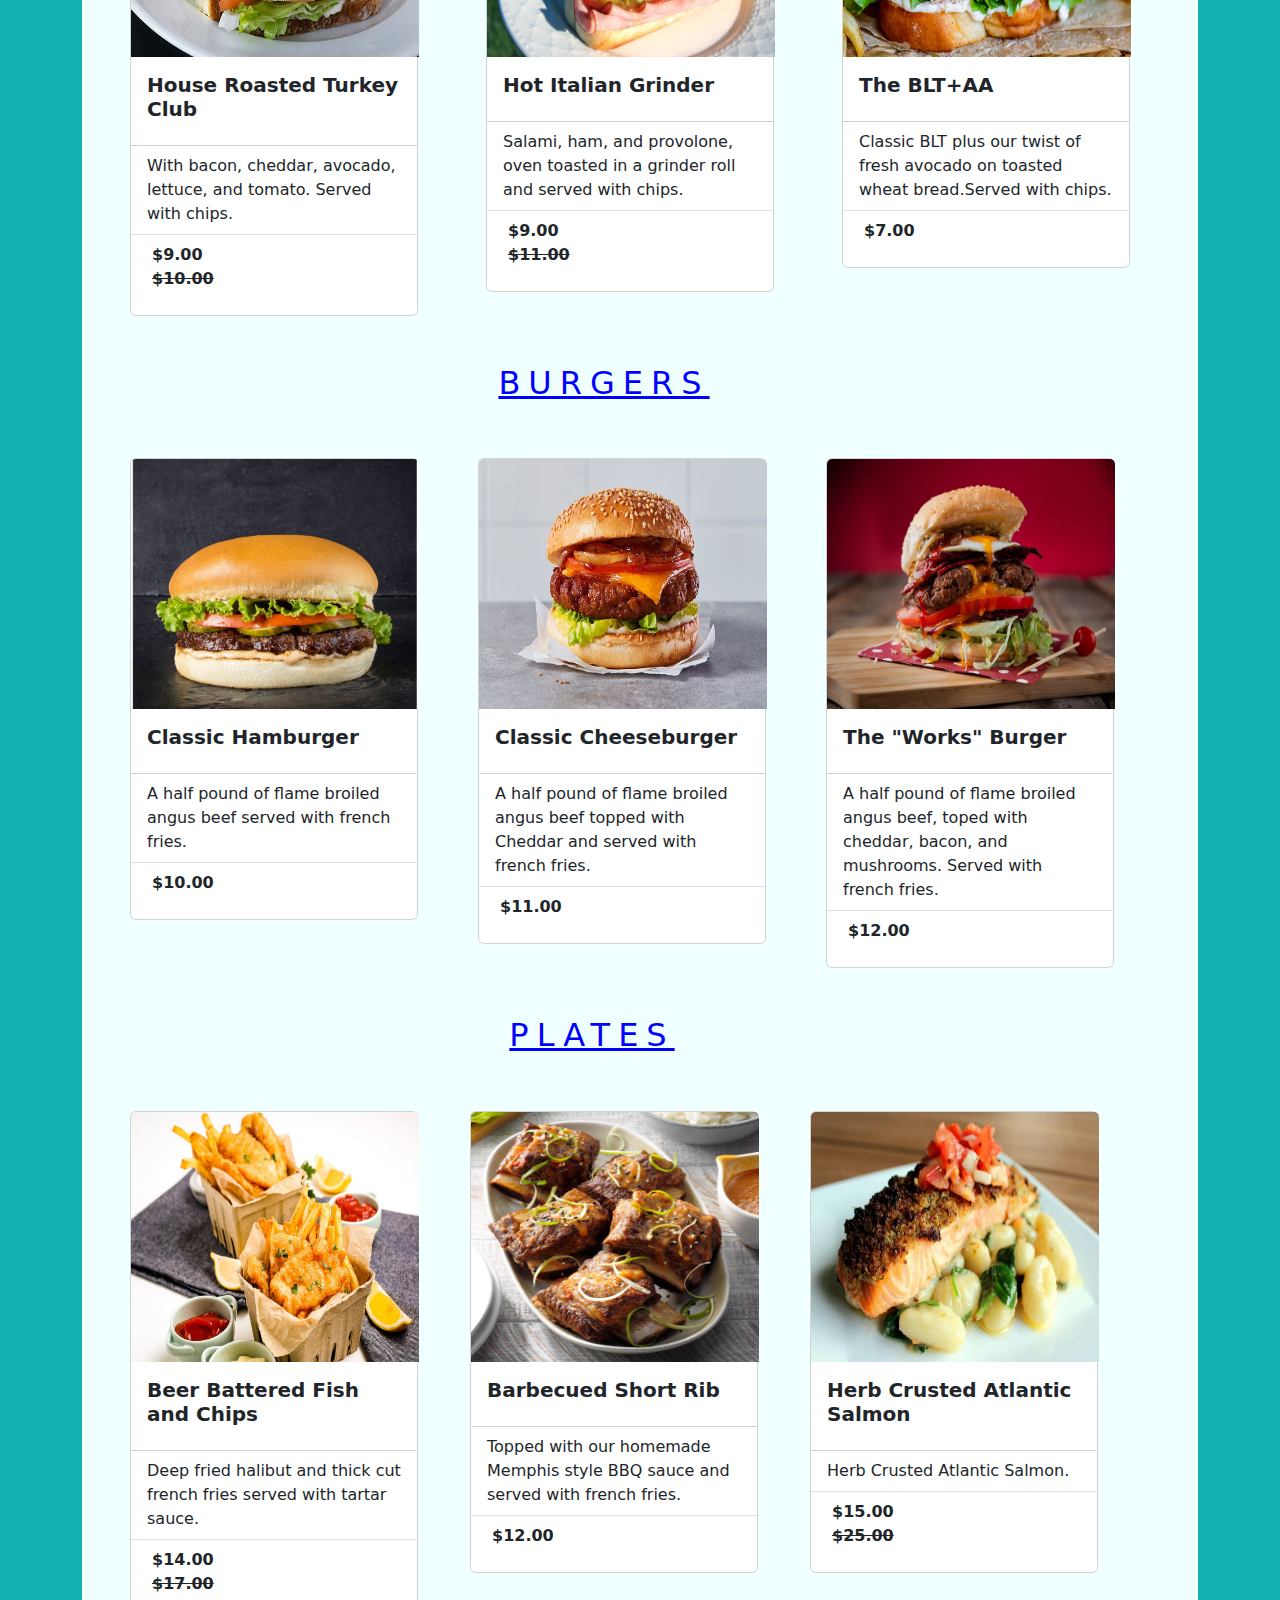
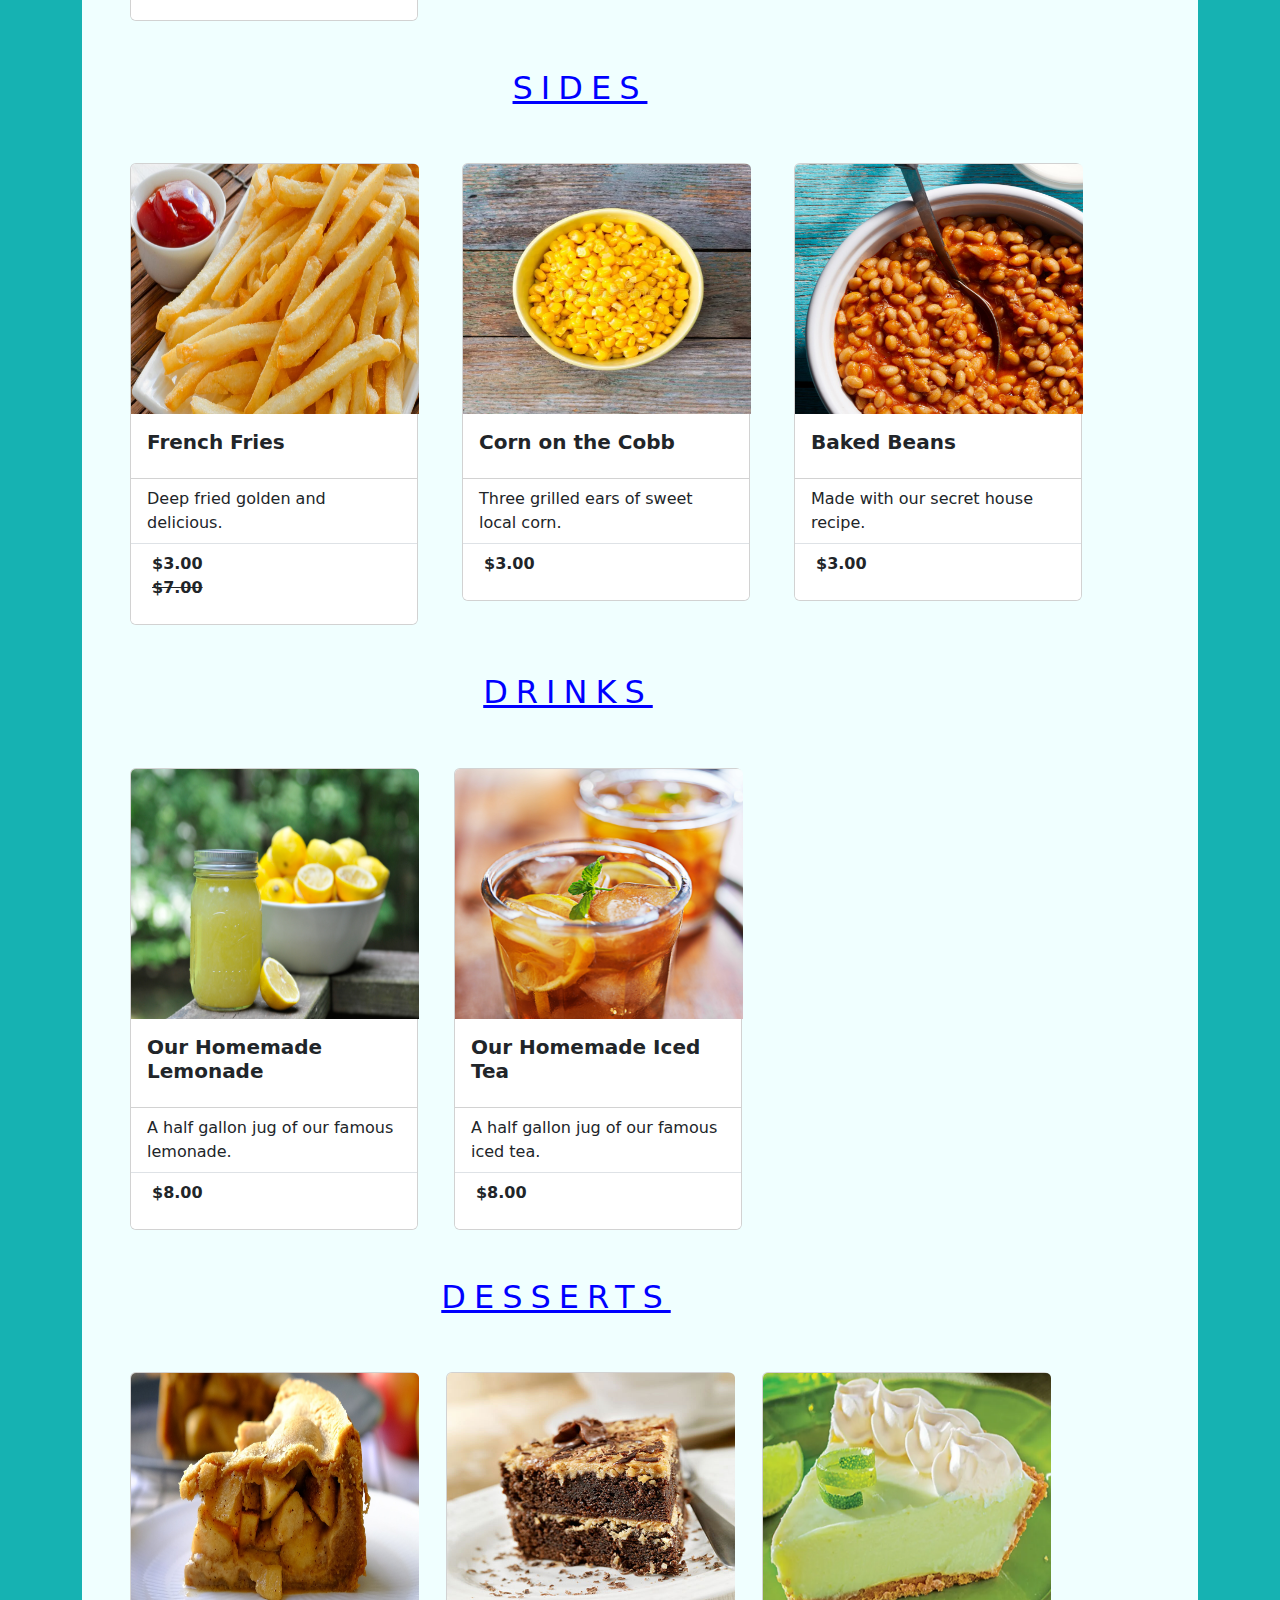
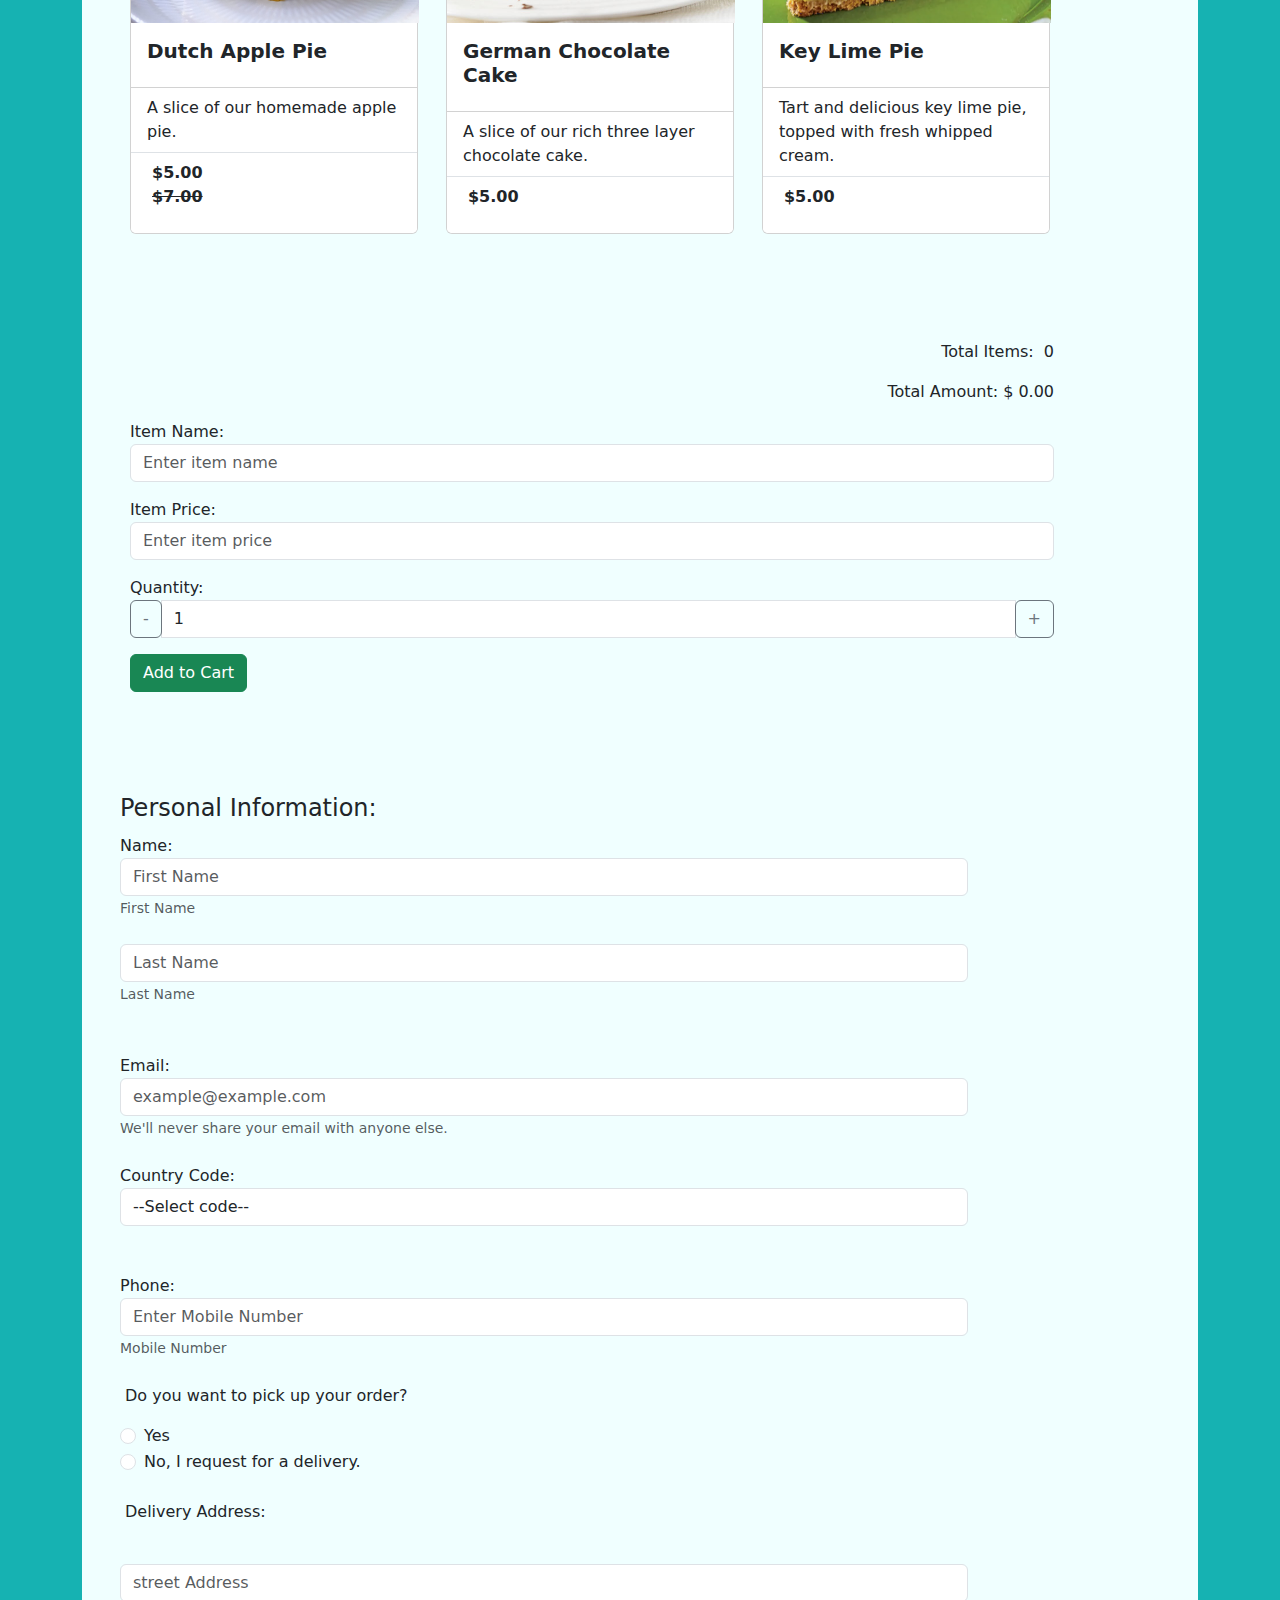
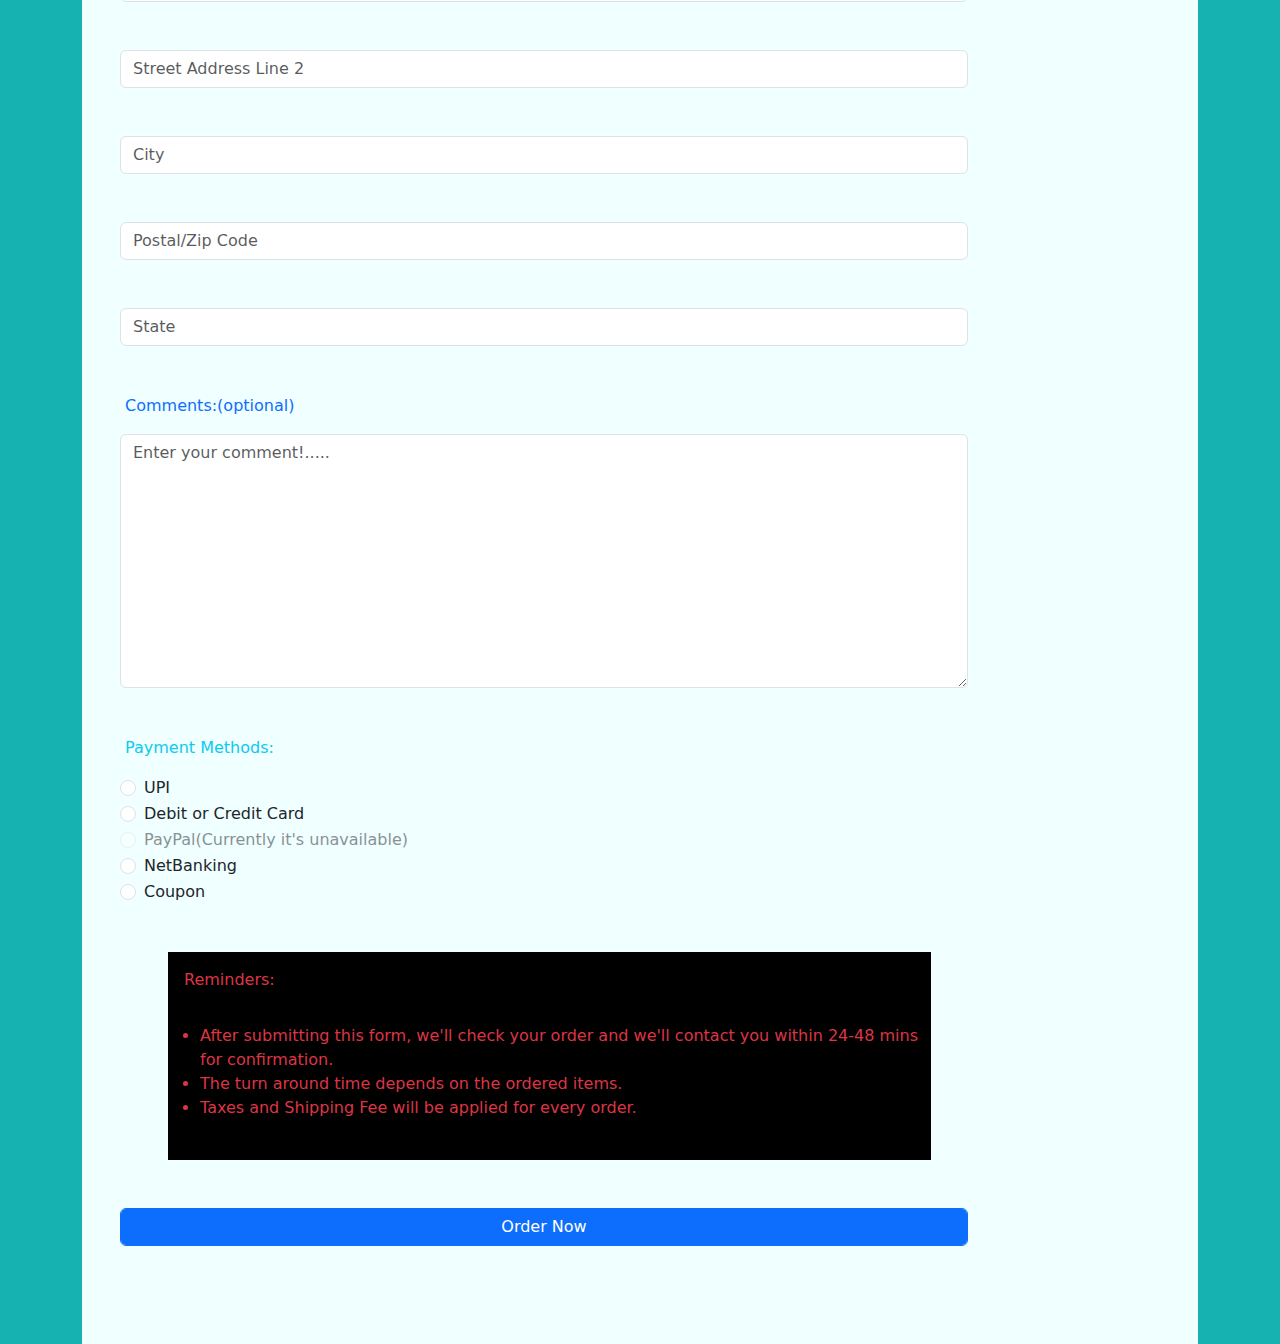
<file: order.html>
<!DOCTYPE html>
<html lang="en">
<head>
  <title>Order Item</title>
  <meta charset="utf-8">
  <meta name="viewport" content="width=device-width, initial-scale=1">
  <link rel="stylesheet" href="https://cdnjs.cloudflare.com/ajax/libs/font-awesome/6.5.1/css/all.min.css" integrity="sha512-DTOQO9RWCH3ppGqcWaEA1BIZOC6xxalwEsw9c2QQeAIftl+Vegovlnee1c9QX4TctnWMn13TZye+giMm8e2LwA==" crossorigin="anonymous" referrerpolicy="no-referrer" />
  <link href="https://cdn.jsdelivr.net/npm/bootstrap@5.3.3/dist/css/bootstrap.min.css" rel="stylesheet">
  <script src="https://cdn.jsdelivr.net/npm/bootstrap@5.3.3/dist/js/bootstrap.bundle.min.js"></script>
  <link rel="stylesheet" href="order.css">
  <link rel="icon" href="./orderimages/order.jpg">
  
  
  
</head>
<body>

<div class="container mt-3">
  <!--
  <h3>SK-Food Restarent</h3>
  <p>If you want to order item click below one.You can order  food from this platform.</p>

  
  <button type="button" class="btn btn-primary" data-bs-toggle="modal" data-bs-target="#myModal">
    Order Now
  </button>
</div> -->

<!-- The Modal -->
<!-- <div class="modal fade" id="myModal">
  <div class="modal-dialog">
    <div class="modal-content"> -->

      <!-- Modal Header -->
      <!-- <div class="modal-header">
        <h4 class="modal-title">SK-Food Restarent</h4>
        <button type="button" class="btn-close" data-bs-dismiss="modal"></button>
      </div> -->

      <!-- Modal body -->
      <!-- <div class="modal-body">
        Your  Food is Coming Soon! Please Wait...
      </div>
      </div> -->

      <!-- Modal footer -->
      <!-- <div class="modal-footer">
        <button type="button" class="btn btn-danger" data-bs-dismiss="modal">Close</button>
      </div> -->



<!-- 
    </div>
  </div>-->

  <div class="cont">
  <h1 class="text-warning p-5">YOU CAN ORDER NOW <br><br>
  Delight & Joy</h1><img src="./orderimages/c2.png" alt="no" class="img-fluid" /><br>
  <br>
  </div>

  <div class="containers">
    <div class="container">
    <h3 class="display-2 m-2" style="color: green;">Menu</h3><br><br>

    <!-- <input type="search" placeholder="Search here..."><i class="fa-solid fa-magnifying-glass"></i> -->
    <input class="form-control" id="searchInput" type="text" placeholder="Search Anything Here..." autocomplete="off"><i class="fa-solid fa-magnifying-glass"></i> <br>

    <ul id="menuList" class="list-group mt-3 mb-3">
      <li class="list-group-item"><a href="#Appetizers">Appetizers</a></li>
      <li class="list-group-item"><a href="#Soups">Soups</a></li>
      <li class="list-group-item"><a href="#Salads">Salads</a></li>
      <li class="list-group-item"><a href="#Sandwiches">Sandwiches</a></li>
      <li class="list-group-item"><a href="#Burgers">Burgers</a></li>
      <li class="list-group-item"><a href="#Plates">Plates</a></li>
      <li class="list-group-item"><a href="#Sides">Sides</a></li>
      <li class="list-group-item"><a href="#Drinks">Drinks</a></li>
      <li class="list-group-item"><a href="#desserts">Desserts</a></li>
      <!-- Add more menu items as needed -->
    </ul>
  </div>
  
  
  <script>
    document.getElementById('searchInput').addEventListener('input', function() {
  var searchText = this.value.toLowerCase();
  var menuItems = document.querySelectorAll('#menuList li');
  
  menuItems.forEach(function(item) {
    var menuItemText = item.textContent.toLowerCase();
    if (menuItemText.includes(searchText)) {
      item.style.display = 'block';
    } else {
      item.style.display = 'none';
    }
  });
});

  </script>

    
  
    <!-- <input type="form-control" class="form-control" placeholder="All"><i class="fa-solid fa-caret-down"></i> -->
    

    

      <h2 class="m-5" id="Appetizers">Appetizers</h2>
          <div class="row">
          <div class="col-sm-4">
            
            

            <div class="card m-5" style="width: 18rem;">
              <img class="card-img-top" src="./orderimages/orderimg1.webp" alt="Card image cap">
              <div class="card-body">
                  <h5 class="card-title" style="font-weight: bold;">Crispy Onion Rings</h5>
                  <!-- <p class="card-text">Some quick example text to build on the card title and make up the bulk of the card's content.</p> -->
              </div>
              <ul class="list-group list-group-flush">
                  <li class="list-group pl-4"></li>
                  <li class="list-group-item">Deep fried vidalia onion rings served with a tangy dipping sauce.</li>
                  <li class="list-group-item"><p><b>$5.00</b><br><strike><b>$6.00</b></strike></p></li>
                  <!-- <li class="list-group-item"><input type="number" class="form-control" id="productQuantity" placeholder="Enter Quantity" value="1">
                  </li>
                  <button class="btn btn-success" onclick="addItemToCart('Product 1', 10)">Add Item 1 to Cart</button> -->
              </ul>
              
              </div>
          
          </div>
                                   
          


          <div class="col-sm-4">
            <div class="card m-5" style="width: 18rem;">
                <img class="card-img-top" src="./orderimages/orderimg2.jpg" alt="Card image cap">
                <div class="card-body">
                    <h5 class="card-title" style="font-weight: bold;">Thai Springs Rolls</h5>
                    <!-- <p class="card-text">Some quick example text to build on the card title and make up the bulk of the card's content.</p> -->
                </div>
                <ul class="list-group list-group-flush">
                    <li class="list-group pl-4"></li>
                    <li class="list-group-item">Crispy Thai spring rolls filled with vegetables and served with sweet and sour dipping sauce.</li>
                    <li class="list-group-item"><p><b>$5.00</b><br><strike><b>$7.00</b></strike></p></li>
                    <!-- <li class="list-group-item"><input type="number" class="form-control" id="productQuantity" placeholder="Enter Quantity" value="1"></li>
                    <button class="btn btn-success" onclick="addItemToCart('Product 2', 5)">Add Item 2  to Cart</button> -->

                </ul>
                
                </div>
                </div>



                <div class="col-sm-4">
                  <div class="card m-5" style="width: 18rem;">
                      <img class="card-img-top" src="./orderimages/orderimg3.jpg" alt="Card image cap">
                      <div class="card-body">
                          <h5 class="card-title" style="font-weight: bold;">Ancho Chili Cheese Quesadilla</h5>
                          <!-- <p class="card-text">Some quick example text to build on the card title and make up the bulk of the card's content.</p> -->
                      </div>
                      <ul class="list-group list-group-flush">
                          <li class="list-group pl-4"></li>
                          <li class="list-group-item">Served with sour cream, guacamole, and salsa.</li>
                          <li class="list-group-item"><p><b>$5.00</b><br><strike><b>$7.00</b></strike></p></li>
                          <!-- <li class="list-group-item"><input type="number" class="form-control" id="productQuantity" placeholder="Enter Quantity" value="1"></li>
                          <button class="btn btn-success" onclick="addItemToCart('Product 3', 5)">Add Item 3 to Cart</button> -->

                      </ul>
                      
                      </div>
                      </div>













                

              <h2 id="Soups">Soups</h2>
                <div class="row">
                <div class="col-sm-4">
                  
                  

                  <div class="card m-5" style="width: 18rem;">
                    <img class="card-img-top" src="./orderimages/orderimg4.jpg" alt="Card image cap">
                    <div class="card-body">
                        <h5 class="card-title" style="font-weight: bold;">Cream of Wild Mushroom</h5>
                        <!-- <p class="card-text">Some quick example text to build on the card title and make up the bulk of the card's content.</p> -->
                    </div>
                    <ul class="list-group list-group-flush">
                        <li class="list-group pl-4"></li>
                        <li class="list-group-item">A bowl of our house special creamy mushroom soup.</li>
                        <li class="list-group-item"><p><b>$4.00</b><br><strike><b>$5.00</b></strike></p></li>
                        <!-- <li class="list-group-item"><input type="number" class="form-control" id="productQuantity" placeholder="Enter Quantity" value="1"></li>
                        <button class="btn btn-success" onclick="addItemToCart('Product 1', 4)">Add Item 1 to Cart</button> -->

                    </ul>
                    
                    </div>
                
                </div>
                                         
                


                <div class="col-sm-4">
                  <div class="card m-5" style="width: 18rem;">
                      <img class="card-img-top" src="./orderimages/orderimg5.jpg" alt="Card image cap">
                      <div class="card-body">
                          <h5 class="card-title" style="font-weight: bold;">Tasty Chicken Noodle soup</h5>
                          <!-- <p class="card-text">Some quick example text to build on the card title and make up the bulk of the card's content.</p> -->
                      </div>
                      <ul class="list-group list-group-flush">
                          <li class="list-group pl-4"></li>
                          <li class="list-group-item">A bowl of our classic chicken noodle made from grandma's recipe.</li>
                          <li class="list-group-item"><p><b>$5.00</b><br><strike><b>$5.60</b></strike></p></li>
                          <!-- <li class="list-group-item"><input type="number" class="form-control" id="productQuantity" placeholder="Enter Quantity" value="1"></li>
                          <button class="btn btn-success" onclick="addItemToCart('Product 2', 5)">Add Item 2 to Cart</button> -->

                      </ul>
                      
                      </div>
                      </div>







                      <h2 id="Salads">Salads</h2>
                      <div class="row">
                      <div class="col-sm-4">
                        
                        
      
                        <div class="card m-5" style="width: 18rem;">
                          <img class="card-img-top" src="./orderimages/orderimg6.jpeg" alt="Card image cap">
                          <div class="card-body">
                              <h5 class="card-title" style="font-weight: bold;">Classic Caesar Salad</h5>
                              <!-- <p class="card-text">Some quick example text to build on the card title and make up the bulk of the card's content.</p> -->
                          </div>
                          <ul class="list-group list-group-flush">
                              <li class="list-group pl-4"></li>
                              <li class="list-group-item">Classic caesar served with our house made garlic croutons.</li>
                              <li class="list-group-item"><p><b>$5.00</b><br><strike><b>$7.00</b></strike></p></li>
                              <!-- <li class="list-group-item"><input type="number" class="form-control" id="productQuantity" placeholder="Enter Quantity" value="1"></li>
                              <button class="btn btn-success" onclick="addItemToCart('Product 1', 5)">Add Item 1 to Cart</button> -->

                          </ul>
                          
                          </div>
                      
                      </div>
                                               
                      
      
      
                      <div class="col-sm-4">
                        <div class="card m-5" style="width: 18rem;">
                            <img class="card-img-top" src="./orderimages/orderimg7.jpg" alt="Card image cap">
                            <div class="card-body">
                                <h5 class="card-title" style="font-weight: bold;">Cranberry Pecan Blue</h5>
                                <!-- <p class="card-text">Some quick example text to build on the card title and make up the bulk of the card's content.</p> -->
                            </div>
                            <ul class="list-group list-group-flush">
                                <li class="list-group pl-4"></li>
                                <li class="list-group-item">A mixed green salad toped with spiced pecans, blue cheese, and cranberries served with a balsamic vinaigrette.</li>
                                <li class="list-group-item"><p><b>$8.00</b></p></li>
                                <!-- <li class="list-group-item"><input type="number" class="form-control" id="productQuantity" placeholder="Enter Quantity" value="1"></li>
                                <button class="btn btn-success" onclick="addItemToCart('Product 2', 8)">Add Item 2 to Cart</button> -->

                            </ul>
                            
                            </div>
                            </div>



                            <div class="col-sm-4">
                              <div class="card m-5" style="width: 18rem;">
                                  <img class="card-img-top" src="./orderimages/orderimg8.jpg" alt="Card image cap">
                                  <div class="card-body">
                                      <h5 class="card-title" style="font-weight: bold;">Spinach Salad</h5>
                                      <!-- <p class="card-text">Some quick example text to build on the card title and make up the bulk of the card's content.</p> -->
                                  </div>
                                  <ul class="list-group list-group-flush">
                                      <li class="list-group pl-4"></li>
                                      <li class="list-group-item">Served with crumbled bacon and an orange vinaigrette.</li>
                                      <li class="list-group-item"><p><b>$6.00</b><br><strike><b>$9.00</b></strike></p></li>
                                      <!-- <li class="list-group-item"><input type="number" class="form-control" id="productQuantity" placeholder="Enter Quantity" value="1"></li>
                                      <button class="btn btn-success" onclick="addItemToCart('Product 3', 6)">Add Item 3 to Cart</button> -->

                                  </ul>
                                  
                                  </div>
                                  </div>







            
                    <h2 id="Sandwiches">Sandwiches</h2>
                      <div class="row">
                      <div class="col-sm-4">
                        
                        
      
                        <div class="card m-5" style="width: 18rem;">
                          <img class="card-img-top" src="./orderimages/orderimg9.jpg" alt="Card image cap">
                          <div class="card-body">
                              <h5 class="card-title" style="font-weight: bold;">House Roasted Turkey Club</h5>
                              <!-- <p class="card-text">Some quick example text to build on the card title and make up the bulk of the card's content.</p> -->
                          </div>
                          <ul class="list-group list-group-flush">
                              <li class="list-group pl-4"></li>
                              <li class="list-group-item">With bacon, cheddar, avocado, lettuce, and tomato. Served with chips.</li>
                              <li class="list-group-item"><p><b>$9.00</b><br><strike><b>$10.00</b></strike></p></li>
                              <!-- <li class="list-group-item"><input type="number" class="form-control" id="productQuantity" placeholder="Enter Quantity" value="1"></li>
                              <button class="btn btn-success" onclick="addItemToCart('Product 1', 9)">Add Item 1 to Cart</button> -->

                          </ul>
                          
                          </div>
                      
                      </div>
                                               
                      
      
      
                      <div class="col-sm-4">
                        <div class="card m-5" style="width: 18rem;">
                            <img class="card-img-top" src="./orderimages/orderimg10.JPG" alt="Card image cap">
                            <div class="card-body">
                                <h5 class="card-title" style="font-weight: bold;">Hot Italian Grinder</h5>
                                <!-- <p class="card-text">Some quick example text to build on the card title and make up the bulk of the card's content.</p> -->
                            </div>
                            <ul class="list-group list-group-flush">
                                <li class="list-group pl-4"></li>
                                <li class="list-group-item">Salami, ham, and provolone, oven toasted in a grinder roll and served with chips.</li>
                                <li class="list-group-item"><p><b>$9.00</b><br><strike><b>$11.00</b></strike></p></li>
                                <!-- <li class="list-group-item"><input type="number" class="form-control" id="productQuantity" placeholder="Enter Quantity" value="1"></li>
                                <button class="btn btn-success" onclick="addItemToCart('Product 2', 9)">Add Item 2 to Cart</button> -->

                            </ul>
                            
                            </div>
                            </div>



                            <div class="col-sm-4">
                              <div class="card m-5" style="width: 18rem;">
                                  <img class="card-img-top" src="./orderimages/orderimg11.jpg" alt="Card image cap">
                                  <div class="card-body">
                                      <h5 class="card-title" style="font-weight: bold;">The BLT+AA</h5>
                                      <!-- <p class="card-text">Some quick example text to build on the card title and make up the bulk of the card's content.</p> -->
                                  </div>
                                  <ul class="list-group list-group-flush">
                                      <li class="list-group pl-4"></li>
                                      <li class="list-group-item">Classic BLT plus our twist of fresh avocado on toasted wheat bread.Served with chips.</li>
                                      <li class="list-group-item"><p><b>$7.00</b></p></li>
                                      <!-- <li class="list-group-item"><input type="number" class="form-control" id="productQuantity" placeholder="Enter Quantity" value="1"></li>
                                      <button class="btn btn-success" onclick="addItemToCart('Product 3', 7)">Add Item 3 to Cart</button> -->

                                  </ul>
                                  
                                  </div>
                                  </div>





                                  <h2 id="Burgers">Burgers</h2>
                                  <div class="row">
                                  <div class="col-sm-4">
                                    
                                    
                  
                                    <div class="card m-5" style="width: 18rem;">
                                      <img class="card-img-top" src="./orderimages/orderimg12.jpg" alt="Card image cap">
                                      <div class="card-body">
                                          <h5 class="card-title" style="font-weight: bold;">Classic Hamburger</h5>
                                          <!-- <p class="card-text">Some quick example text to build on the card title and make up the bulk of the card's content.</p> -->
                                      </div>
                                      <ul class="list-group list-group-flush">
                                          <li class="list-group pl-4"></li>
                                          <li class="list-group-item">A half pound of flame broiled angus beef served with french fries.</li>
                                          <li class="list-group-item"><p><b>$10.00</b></p></li>
                                          <!-- <li class="list-group-item"><input type="number" class="form-control" id="productQuantity" placeholder="Enter Quantity" value="1"></li>
                                          <button class="btn btn-success" onclick="addItemToCart('Product 1', 10)">Add Item 1 to Cart</button> -->

                                      </ul>
                                      
                                      </div>
                                  
                                  </div>
                                                           
                                  
                  
                  
                                  <div class="col-sm-4">
                                    <div class="card m-5" style="width: 18rem;">
                                        <img class="card-img-top" src="./orderimages/orderimg13.avif" alt="Card image cap">
                                        <div class="card-body">
                                            <h5 class="card-title" style="font-weight: bold;">Classic Cheeseburger</h5>
                                            <!-- <p class="card-text">Some quick example text to build on the card title and make up the bulk of the card's content.</p> -->
                                        </div>
                                        <ul class="list-group list-group-flush">
                                            <li class="list-group pl-4"></li>
                                            <li class="list-group-item">A half pound of flame broiled angus beef topped with Cheddar and served with french fries.</li>
                                            <li class="list-group-item"><p><b>$11.00</b></p></li>
                                            <!-- <li class="list-group-item"><input type="number" class="form-control" id="productQuantity" placeholder="Enter Quantity" value="1"></li>
                                            <button class="btn btn-success" onclick="addItemToCart('Product 2', 11)">Add Item 2 to Cart</button> -->

                                        </ul>
                                        
                                        </div>
                                        </div>
            
            
            
                                        <div class="col-sm-4">
                                          <div class="card m-5" style="width: 18rem;">
                                              <img class="card-img-top" src="./orderimages/orderimg14.jpg" alt="Card image cap">
                                              <div class="card-body">
                                                  <h5 class="card-title" style="font-weight: bold;">The "Works" Burger</h5>
                                                  <!-- <p class="card-text">Some quick example text to build on the card title and make up the bulk of the card's content.</p> -->
                                              </div>
                                              <ul class="list-group list-group-flush">
                                                  <li class="list-group pl-4"></li>
                                                  <li class="list-group-item">A half pound of flame broiled angus beef, toped with cheddar, bacon, and mushrooms. Served with french fries.</li>
                                                  <li class="list-group-item"><p><b>$12.00</b></p></li>
                                                  <!-- <li class="list-group-item"><input type="number" class="form-control" id="productQuantity" placeholder="Enter Quantity" value="1"></li>
                                                  <button class="btn btn-danger disabled" onclick="addItemToCart('Product 3', 12)">Unavailable</button> -->

                                              </ul>
                                              
                                              </div>
                                              </div>
            




                                              <h2 id="Plates">Plates</h2>
                                              <div class="row">
                                              <div class="col-sm-4">
                                                
                                                
                              
                                                <div class="card m-5" style="width: 18rem;">
                                                  <img class="card-img-top" src="./orderimages/orderimg15.jpg" alt="Card image cap">
                                                  <div class="card-body">
                                                      <h5 class="card-title" style="font-weight: bold;">Beer Battered Fish and Chips</h5>
                                                      <!-- <p class="card-text">Some quick example text to build on the card title and make up the bulk of the card's content.</p> -->
                                                  </div>
                                                  <ul class="list-group list-group-flush">
                                                      <li class="list-group pl-4"></li>
                                                      <li class="list-group-item">Deep fried halibut and thick cut french fries served with tartar sauce.</li>
                                                      <li class="list-group-item"><p><b>$14.00</b><br><strike><b>$17.00</b></strike></p></li>
                                                      <!-- <li class="list-group-item"><input type="number" class="form-control" id="productQuantity" placeholder="Enter Quantity" value="1"></li>
                                                      <button class="btn btn-success" onclick="addItemToCart('Product 1', 14)">Add Item 1 to Cart</button> -->

                                                  </ul>
                                                  
                                                  </div>
                                              
                                              </div>
                                                                       
                                              
                              
                              
                                              <div class="col-sm-4">
                                                <div class="card m-5" style="width: 18rem;">
                                                    <img class="card-img-top" src="./orderimages/orderimg16.jpg" alt="Card image cap">
                                                    <div class="card-body">
                                                        <h5 class="card-title" style="font-weight: bold;">Barbecued Short Rib</h5>
                                                        <!-- <p class="card-text">Some quick example text to build on the card title and make up the bulk of the card's content.</p> -->
                                                    </div>
                                                    <ul class="list-group list-group-flush">
                                                        <li class="list-group pl-4"></li>
                                                        <li class="list-group-item">Topped with our homemade Memphis style BBQ sauce and served with french fries.</li>
                                                        <li class="list-group-item"><p><b>$12.00</b></p></li>
                                                        <!-- <li class="list-group-item"><input type="number" class="form-control" id="productQuantity" placeholder="Enter Quantity" value="1"></li>
                                                        <button class="btn btn-success" onclick="addItemToCart('Product 2', 12)">Add Item 2 to Cart</button> -->

                                                    </ul>
                                                    
                                                    </div>
                                                    </div>
                        
                        
                        
                                                    <div class="col-sm-4">
                                                      <div class="card m-5" style="width: 18rem;">
                                                          <img class="card-img-top" src="./orderimages/orderimg17.jpg" alt="Card image cap">
                                                          <div class="card-body">
                                                              <h5 class="card-title" style="font-weight: bold;">Herb Crusted Atlantic Salmon</h5>
                                                              <!-- <p class="card-text">Some quick example text to build on the card title and make up the bulk of the card's content.</p> -->
                                                          </div>
                                                          <ul class="list-group list-group-flush">
                                                              <li class="list-group pl-4"></li>
                                                              <li class="list-group-item">Herb Crusted Atlantic Salmon.</li>
                                                              <li class="list-group-item"><p><b>$15.00</b><br><strike><b>$25.00</b></strike></p></li>
                                                              <!-- <li class="list-group-item"><input type="number" class="form-control" id="productQuantity" placeholder="Enter Quantity" value="1"></li>
                                                              <button class="btn btn-success" onclick="addItemToCart('Product 3', 15)">Add Item 3 to Cart</button> -->

                                                          </ul>
                                                          
                                                          </div>
                                                          </div>





                    <h2 id="Sides">Sides</h2>
                      <div class="row">
                      <div class="col-sm-4">
                        
                        
      
                        <div class="card m-5" style="width: 18rem;">
                          <img class="card-img-top" src="./orderimages/orderimg18.jpg" alt="Card image cap">
                          <div class="card-body">
                              <h5 class="card-title" style="font-weight: bold;">French Fries</h5>
                              <!-- <p class="card-text">Some quick example text to build on the card title and make up the bulk of the card's content.</p> -->
                          </div>
                          <ul class="list-group list-group-flush">
                              <li class="list-group pl-4"></li>
                              <li class="list-group-item">Deep fried golden and delicious.</li>
                              <li class="list-group-item"><p><b>$3.00</b><br><strike><b>$7.00</b></strike></p></li>
                              <!-- <li class="list-group-item"><input type="number" class="form-control" id="productQuantity" placeholder="Enter Quantity" value="1"></li>
                              <button class="btn btn-success" onclick="addItemToCart('Product 1', 3)">Add Item 1 to Cart</button> -->

                          </ul>
                          
                          </div>
                      
                      </div>
                                               
                      
      
      
                      <div class="col-sm-4">
                        <div class="card m-5" style="width: 18rem;">
                            <img class="card-img-top" src="./orderimages/orderimg19.webp" alt="Card image cap">
                            <div class="card-body">
                                <h5 class="card-title" style="font-weight: bold;">Corn on the Cobb</h5>
                                <!-- <p class="card-text">Some quick example text to build on the card title and make up the bulk of the card's content.</p> -->
                            </div>
                            <ul class="list-group list-group-flush">
                                <li class="list-group pl-4"></li>
                                <li class="list-group-item">Three grilled ears of sweet local corn.</li>
                                <li class="list-group-item"><p><b>$3.00</b></p></li>
                                <!-- <li class="list-group-item"><input type="number" class="form-control" id="productQuantity" placeholder="Enter Quantity" value="1"></li>
                                <button class="btn btn-success" onclick="addItemToCart('Product 2', 3)">Add Item 2 to Cart</button> -->

                            </ul>
                            
                            </div>
                            </div>



                            <div class="col-sm-4">
                              <div class="card m-5" style="width: 18rem;">
                                  <img class="card-img-top" src="./orderimages/orderimg20.jpg" alt="Card image cap">
                                  <div class="card-body">
                                      <h5 class="card-title" style="font-weight: bold;">Baked Beans</h5>
                                      <!-- <p class="card-text">Some quick example text to build on the card title and make up the bulk of the card's content.</p> -->
                                  </div>
                                  <ul class="list-group list-group-flush">
                                      <li class="list-group pl-4"></li>
                                      <li class="list-group-item">Made with our secret house recipe.</li>
                                      <li class="list-group-item"><p><b>$3.00</b></li>
                                      <!-- <li class="list-group-item"><input type="number" class="form-control" id="productQuantity" placeholder="Enter Quantity" value="1"></li>
                                      <button class="btn btn-success" onclick="addItemToCart('Product 3', 3)">Add Item 3 to Cart</button> -->

                                  </ul>
                                  
                                  </div>
                                  </div>








                                  <h2 id="Drinks">Drinks</h2>
                      <div class="row">
                      <div class="col-sm-4">
                        
                        
      
                        <div class="card m-5" style="width: 18rem;">
                          <img class="card-img-top" src="./orderimages/orderimg21.jpg" alt="Card image cap">
                          <div class="card-body">
                              <h5 class="card-title" style="font-weight: bold;">Our Homemade Lemonade</h5>
                              <!-- <p class="card-text">Some quick example text to build on the card title and make up the bulk of the card's content.</p> -->
                          </div>
                          <ul class="list-group list-group-flush">
                              <li class="list-group pl-4"></li>
                              <li class="list-group-item">A half gallon jug of our famous lemonade.</li>
                              <li class="list-group-item"><p><b>$8.00</b></p></li>
                              <!-- <li class="list-group-item"><input type="number" class="form-control" id="productQuantity" placeholder="Enter Quantity" value="1"></li>
                              <button class="btn btn-success" onclick="addItemToCart('Product 1', 8)">Add Item 1 to Cart</button> -->

                          </ul>
                          
                          </div>
                      
                      </div>
                                               
                      
      
      
                      <div class="col-sm-4">
                        <div class="card m-5" style="width: 18rem;">
                            <img class="card-img-top" src="./orderimages/orderimg22.jpg" alt="Card image cap">
                            <div class="card-body">
                                <h5 class="card-title" style="font-weight: bold;">Our Homemade Iced Tea</h5>
                            </div>
                            <ul class="list-group list-group-flush">
                                <li class="list-group pl-4"></li>
                                <li class="list-group-item">A half gallon jug of our famous iced tea.</li>
                                <li class="list-group-item"><p><b>$8.00</b></p></li>
                                <!-- <li class="list-group-item"><input type="number" class="form-control" id="productQuantity" placeholder="Enter Quantity" value="1"></li>
                                <button class="btn btn-success" onclick="addItemToCart('Product 2', 8)">Add Item 2 to Cart</button> -->

                            </ul>
                            
                            </div>
                            </div>





                            <h2 id="desserts">Desserts</h2>  
                            <div class="row">
                            <div class="col-sm-4">
                              
                              
            
                              <div class="card m-5" style="width: 18rem;">
                                <img class="card-img-top" src="./orderimages/orderimg23.jpg" alt="Card image cap">
                                <div class="card-body">
                                    <h5 class="card-title" style="font-weight: bold;">Dutch Apple Pie</h5>
                                    <!-- <p class="card-text">Some quick example text to build on the card title and make up the bulk of the card's content.</p> -->
                                </div>
                                <ul class="list-group list-group-flush">
                                    <li class="list-group pl-4"></li>
                                    <li class="list-group-item">A slice of our homemade apple pie.</li>
                                    <li class="list-group-item"><p><b>$5.00</b><br><strike><b>$7.00</b></strike></p></li>
                                    <!-- <li class="list-group-item"><input type="number" class="form-control" id="productQuantity" placeholder="Enter Quantity" value="1"></li>
                                    <button class="btn btn-success" onclick="addItemToCart('Product 1', 5)">Add Item 1 to Cart</button> -->

                                </ul>
                                
                                </div>
                            
                            </div>
                                                     
                            
            
            
                            <div class="col-sm-4">
                              <div class="card m-5" style="width: 18rem;">
                                  <img class="card-img-top" src="./orderimages/orderimg24.jpg" alt="Card image cap">
                                  <div class="card-body">
                                      <h5 class="card-title" style="font-weight: bold;">German Chocolate Cake</h5>
                                      <!-- <p class="card-text">Some quick example text to build on the card title and make up the bulk of the card's content.</p> -->
                                  </div>
                                  <ul class="list-group list-group-flush">
                                      <li class="list-group pl-4"></li>
                                      <li class="list-group-item">A slice of our rich three layer chocolate cake.</li>
                                      <li class="list-group-item"><p><b>$5.00</b></p></li>
                                      <!-- <li class="list-group-item"><input type="number" class="form-control" id="productQuantity" placeholder="Enter Quantity" value="1"></li>
                                      <button class="btn btn-success" onclick="addItemToCart('Product 2', 5)">Add Item 2 to Cart</button> -->

                                  </ul>
                                  
                                  </div>
                                  </div>
      
      
      
                                  <div class="col-sm-4">
                                    <div class="card m-5" style="width: 18rem;">
                                        <img class="card-img-top" src="./orderimages/orderimg25.webp" alt="Card image cap">
                                        <div class="card-body">
                                            <h5 class="card-title" style="font-weight: bold;">Key Lime Pie</h5>
                                        </div>
                                        <ul class="list-group list-group-flush">
                                            <li class="list-group pl-4"></li>
                                            <li class="list-group-item">Tart and delicious key lime pie, topped with fresh whipped cream.</li>
                                            <li class="list-group-item"><p><b>$5.00</b></p></li>
                                            <!-- <li class="list-group-item"><input type="number" class="form-control" id="productQuantity" placeholder="Enter Quantity" value="1"></li>
                                            <button class="btn btn-success" onclick="addItemToCart('Product 3', 5)">Add Item 3 to Cart</button> -->

                                        </ul>
                                        
                                        </div>
                                        </div>

                                        
      

      <!-- <p class="text-end m-3"><b>Total: $0.0</b></p><br><br> -->
      <!-- <h1 class="text-primary" style="text-align: center;">Customer Details</h1><br><br> -->




      <div class="container m-5">
      <div id="cart-items">
        <!-- Cart items will be dynamically added here -->
      </div>
      <div class="cart-total">
        <p>Total Items: <span id="total-items">0</span></p>
        <p>Total Amount: $<span id="total-amount">0.00</span></p>
      </div>
      <div class="form-group">
        <label for="productName">Item Name:</label>
        <input type="text" class="form-control mb-3" id="productName" placeholder="Enter item name">
      </div>
      <div class="form-group">
        <label for="productPrice">Item Price:</label>
        <input type="number" class="form-control mb-3" id="productPrice" placeholder="Enter item price">
      </div>
      <div class="form-group">
        <label for="productQuantity">Quantity:</label>
        <div class="input-group">
          <div class="input-group-prepend">
            <button class="btn btn-outline-secondary" type="button" onclick="decrementQuantity()">-</button>
          </div>
          <input type="number" class="form-control mb-3" id="productQuantity" placeholder="Enter quantity" value="1">
          <div class="input-group-append">
            <button class="btn btn-outline-secondary" type="button" onclick="incrementQuantity()">+</button>
          </div>
        </div>
      </div>
      <button class="btn btn-success" onclick="addItemToCart()">Add to Cart</button>
      
    </div>
    


    <script>
      // Track cart items and their quantities
      let cart = [];
    
      // Function to add an item to the cart
      function addItemToCart() {
        const name = document.getElementById('productName').value;
        const price = parseFloat(document.getElementById('productPrice').value);
        const quantity = parseInt(document.getElementById('productQuantity').value);
        if (name && price && quantity > 0) {
          // Check if the item already exists in the cart
          let existingItem = cart.find(item => item.name === name);
          if (existingItem) {
            existingItem.quantity += quantity; // Increase the quantity
          } else {
            cart.push({ name: name, price: price, quantity: quantity });
          }
          updateCartDisplay();
        } else {
          alert('Please enter valid product information.');
        }
      }
    
      // Function to update the cart display
      function updateCartDisplay() {
        let totalItems = 0;
        let totalAmount = 0;
        
        // Remove existing cart items display
        document.getElementById('cart-items').innerHTML = '';
    
        // Calculate total items and total amount
        cart.forEach(function(item, index) {
          totalItems += item.quantity;
          totalAmount += item.price * item.quantity;
    
          // Create HTML for cart item
          const cartItemHtml = `
            <div class="row">
              <div class="col">${item.name}</div>
              <div class="col">${item.price.toFixed(2)}</div>
              <div class="col">
                <div class="input-group">
                  <div class="input-group-prepend">
                    <button class="btn btn-outline-secondary" type="button" onclick="decrementCartItem(${index})">-</button>
                  </div>
                  <input type="number" class="form-control" value="${item.quantity}" disabled>
                  <div class="input-group-append">
                    <button class="btn btn-outline-secondary" type="button" onclick="incrementCartItem(${index})">+</button>
                  </div>
                </div>
              </div>
              <div class="col">${(item.price * item.quantity).toFixed(2)}</div>
              <div class="col"><button class="btn btn-danger" onclick="removeCartItem(${index})">&#10006;</button></div>
            </div>
          `;
          // Append cart item HTML to cart-items container
          document.getElementById('cart-items').innerHTML += cartItemHtml;
        });
    
        // Update the total items and total amount in the HTML
        document.getElementById('total-items').innerText = totalItems;
        document.getElementById('total-amount').innerText = totalAmount.toFixed(2);
      }
    
      // Function to remove an item from the cart
      function removeCartItem(index) {
        cart.splice(index, 1); // Remove item from cart array
        updateCartDisplay(); // Update cart display
      }
    
      // Function to increment the quantity of a cart item
      function incrementCartItem(index) {
        cart[index].quantity++; // Increase quantity
        updateCartDisplay(); // Update cart display
      }
    
      // Function to decrement the quantity of a cart item
      function decrementCartItem(index) {
        if (cart[index].quantity > 1) {
          cart[index].quantity--; // Decrease quantity, but keep at least one item
          updateCartDisplay(); // Update cart display
        }
      }
    
      // Function to increment the quantity input field
      function incrementQuantity() {
        document.getElementById('productQuantity').stepUp(); // Increment input value
      }
    
      // Function to decrement the quantity input field
      function decrementQuantity() {
        document.getElementById('productQuantity').stepDown(); // Decrement input value
      }
    </script>


    <div class="cform">
      <form>
       
          <legend>Personal Information:</legend>
          
      Name: <input type="text" class="form-control" placeholder="First Name" required /><small id="emailHelp" class="form-text text-muted">First Name</small><br><br> <input type="text" class="form-control" placeholder="Last Name" required/><small id="emailHelp" class="form-text text-muted">Last Name</small><br><br><br>
      Email: <input type="email" class="form-control" placeholder="example@example.com" required />
      <small id="emailHelp" class="form-text text-muted">We'll never share your email with anyone else.</small><br><br>

      Country Code: <select name="" id="" class="form-control"><br><br>
        <option value="--Select Code--" disabled selected>--Select code--</option>
        <option value="+93">+93</option>
        <option value="+355">+355</option>
        <option value="+213">+213</option>
        <option value="+376">+376</option>
        <option value="+244">+244</option>
        <option value="+672">+672</option>
        <option value="+54">+54</option>
        <option value="+374">+374</option>
        <option value="+91">+91</option>
        <option value="+61">+61</option>
        <option value="+43">+43</option>
        <option value="+994">+994</option>
        <option value="+32">+269</option>
        <option value="+20">+20</option>
        <option value="+299">+299</option>
        <option value="+30">+30</option>
        <option value="+39">+39</option>
        <option value="+7">+7</option>
        
      </select><br><br>
      Phone: <input type="tel" pattern="" class="form-control" placeholder="Enter Mobile Number" required><small id="emailHelp" class="form-text text-muted">Mobile Number</small><br><br>
      <p class="text-lead text-dark">Do you want to pick up your order?</p>
     
      
    <div class="form-check">
      <input class="form-check-input" type="radio" name="exampleRadios" id="exampleRadios1" value="option1">
      <label class="form-check-label" for="exampleRadios1">
       Yes
      </label>
    </div>

    <div class="form-check">
      <input class="form-check-input" type="radio" name="exampleRadios" id="exampleRadios1" value="option1">
      <label class="form-check-label" for="exampleRadios1">
        No, I request for a delivery.
      </label>
    </div><br>



      <p>Delivery Address:</p><br>
      <input type="text" placeholder="street Address" class="form-control"><br><br>
      <input type="text" placeholder="Street Address Line 2" class="form-control" /><br><br>

      <input type="text" placeholder="City" class="form-control" required/><br><br>
      <input type="text" placeholder="Postal/Zip Code" class="form-control" required/><br><br>
      <input type="text" placeholder="State" class="form-control" required/><br><br>


      <p class="text-primary">Comments:(optional)</p>
      <textarea name="" id="" cols="30" rows="10" class="form-control" placeholder="Enter your comment!....."></textarea><br><br>

      <p class="text-info">Payment Methods:</p>
      


    <div class="form-check">
      <input class="form-check-input" type="radio" name="exampleRadios" id="exampleRadios1" value="option1">
      <label class="form-check-label" for="exampleRadios1">
      UPI
      </label>
    </div>


    <div class="form-check">
      <input class="form-check-input" type="radio" name="exampleRadios" id="exampleRadios1" value="option1">
      <label class="form-check-label" for="exampleRadios1">
       Debit or Credit Card
      </label>
    </div>



    <div class="form-check">
      <input class="form-check-input" type="radio" name="exampleRadios" id="exampleRadios1" value="option1" disabled>
      <label class="form-check-label" for="exampleRadios1">
        PayPal(Currently it's unavailable)
      </label>
    </div>



    <div class="form-check">
      <input class="form-check-input" type="radio" name="exampleRadios" id="exampleRadios1" value="option1">
      <label class="form-check-label" for="exampleRadios1">
       NetBanking
      </label>
    </div>


    <div class="form-check">
      <input class="form-check-input" type="radio" name="exampleRadios" id="exampleRadios1" value="option1">
      <label class="form-check-label" for="exampleRadios1">
       Coupon
      </label>
    </div>

    


    <div class="brcont m-5 pb-4">
      <p class="text-danger p-3">Reminders:</p>
      <ul class="text-danger">
        <li>After submitting this form, we'll check your order and we'll contact you within 24-48 mins for confirmation.</li>
        <li>The turn around time depends on the ordered items.</li>
        <li>Taxes and Shipping Fee will be applied for every order.</li>
      </ul>
      
    </div>

      <button type="button" class="btn btn-primary mb-5 form-control" data-bs-toggle="modal" data-bs-target="#myModal">
        Order Now
      </button>
     
      </form>

    </div>

      <!-- The Modal -->
 <div class="modal fade" id="myModal">
  <div class="modal-dialog">
    <div class="modal-content"> 

      <!-- Modal Header -->
       <div class="modal-header">
        <h4 class="modal-title">SK-Food Restarent<i class="fa-regular fa-face-grin-wink"></i><br>
          Your Payment has been recieved Succesfully <i class="fa-solid fa-circle-check"></i><br></h4>
        <button type="button" class="btn-close" data-bs-dismiss="modal"></button>
      </div> 

      <!-- Modal body -->
      <div class="modal-body">
        Your  Food is Coming Soon! Please Wait...
      </div>
      </div> 

      <!-- Modal footer -->
       <div class="modal-footer">
        <button type="button" class="btn btn-danger" data-bs-dismiss="modal">Close</button>
      </div>
  
    </form>
  </div>
</div>
</div> 









</body>
</html>
</file>
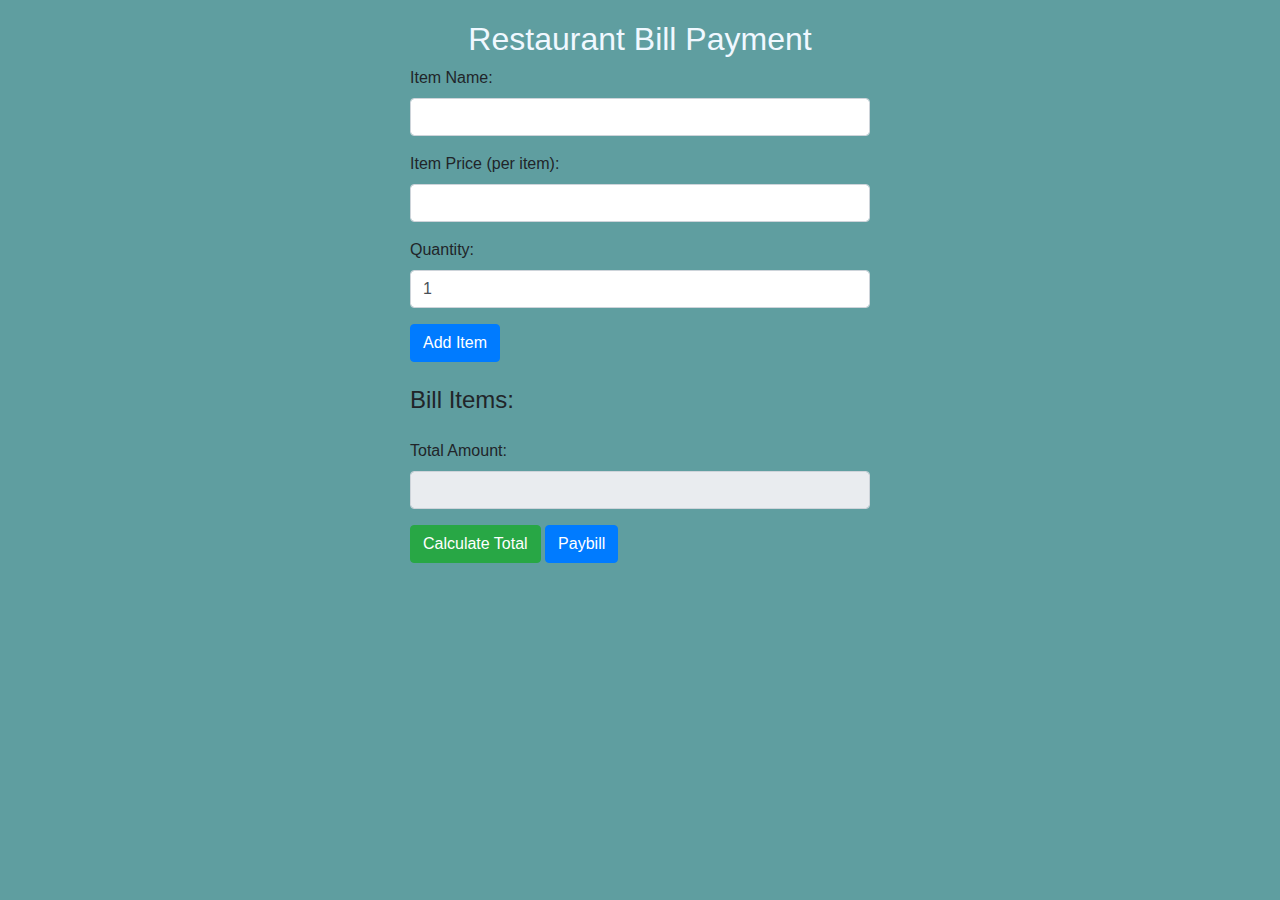
<file: paybill.html>
<!DOCTYPE html>
<html lang="en">
<head>
<meta charset="UTF-8">
<meta name="viewport" content="width=device-width, initial-scale=1.0">
<title>Restaurant Bill Payment</title>
<link href="https://stackpath.bootstrapcdn.com/bootstrap/4.5.2/css/bootstrap.min.css" rel="stylesheet">
<link rel="stylesheet" href="paybill.css">
</head>
<body>

<div class="container">
    <h2 style="text-align: center;color: aliceblue;">Restaurant Bill Payment</h2>
    <form id="billForm">
        <div class="form-group">
            <label for="itemName">Item Name:</label>
            <input type="text" class="form-control" id="itemName">
        </div>
        <div class="form-group">
            <label for="itemPrice">Item Price (per item):</label>
            <input type="number" class="form-control" id="itemPrice" min="0" step="0.01">
        </div>
        <div class="form-group">
            <label for="quantity">Quantity:</label>
            <input type="number" class="form-control" id="quantity" min="1" value="1">
        </div>
        <button type="button" class="btn btn-primary" id="addItemBtn">Add Item</button>
    </form>

    <div id="billItems" class="mt-4">
        <h4>Bill Items:</h4>
        <ul id="itemsList"></ul>
    </div>

    <div class="form-group mt-4">
        <label for="totalAmount">Total Amount:</label>
        <input type="text" class="form-control" id="totalAmount" readonly>
    </div>

    <button type="button" class="btn btn-success" id="calculateBtn">Calculate Total</button>

    <button type="button" class="btn btn-primary" id="addItemBtn" onclick="alert('You paid bill amount successfully!')">Paybill</button>

</div>



<script src="https://code.jquery.com/jquery-3.5.1.slim.min.js"></script>
<script src="https://cdn.jsdelivr.net/npm/@popperjs/core@2.5.4/dist/umd/popper.min.js"></script>
<script src="https://stackpath.bootstrapcdn.com/bootstrap/4.5.2/js/bootstrap.min.js"></script>
<script src="paybill.js"></script>

</body>
</html>
</file>
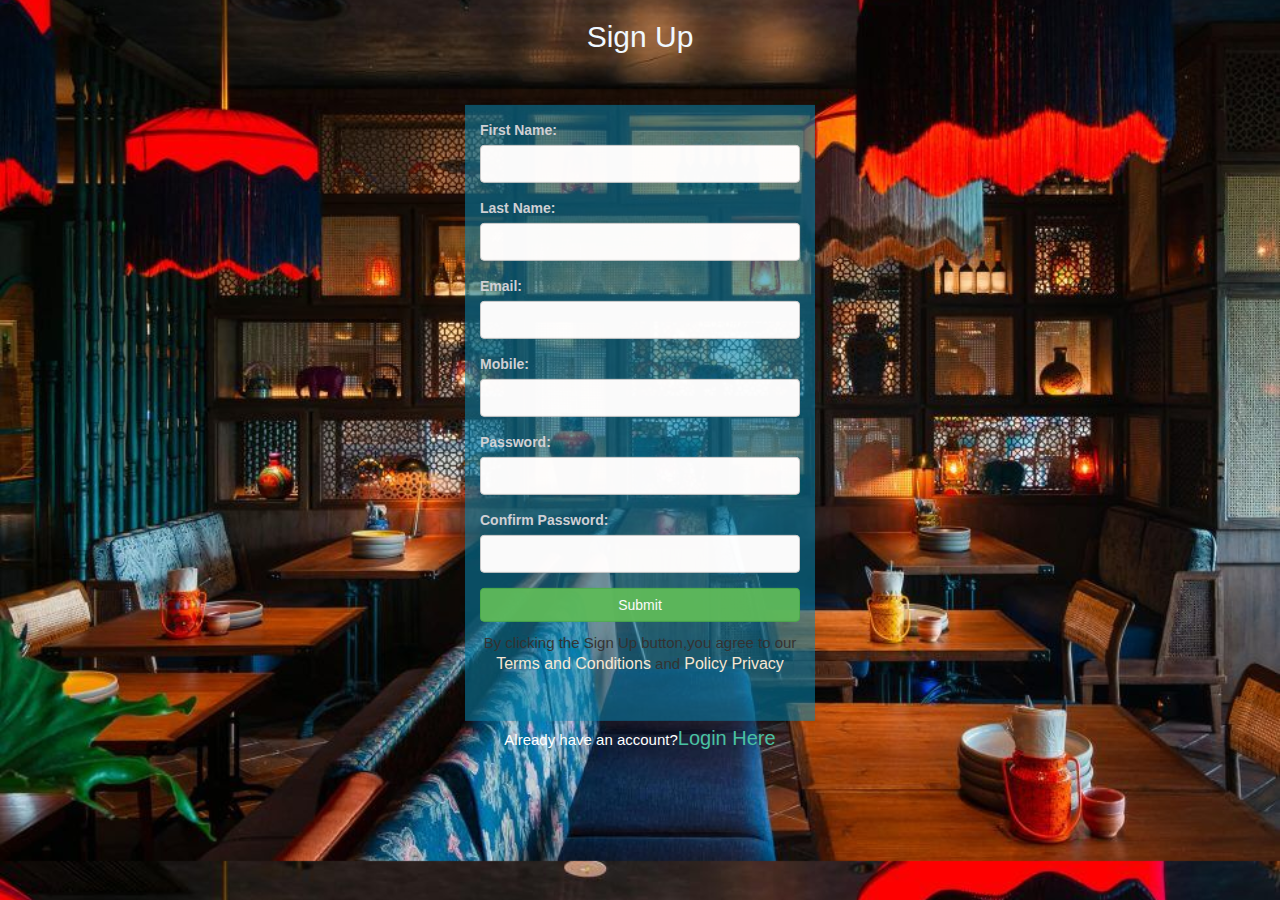
<file: signup.html>
<!DOCTYPE html>
<html lang="en">
<head>
  <meta charset="UTF-8">
  <meta name="viewport" content="width=device-width, initial-scale=1.0">
  <!-- <link rel="stylesheet" href="#"> -->
  <title>SignUp</title>
  <link rel="stylesheet" href="signup.css">
  <link rel="icon" href="./loginimg/signuplogo.webp">

  <link rel="stylesheet" href="https://maxcdn.bootstrapcdn.com/bootstrap/3.4.1/css/bootstrap.min.css">
  <script src="https://ajax.googleapis.com/ajax/libs/jquery/3.7.1/jquery.min.js"></script>
  <script src="https://maxcdn.bootstrapcdn.com/bootstrap/3.4.1/js/bootstrap.min.js"></script>

 
</head>
<body>
    
        
      
        <div class="container m-5">
        <h2 style="text-align: center; color: aliceblue;">Sign Up</h2>
  <form id="signupForm" onsubmit="return validateForm()">
    <div class="form-group">
      <label for="firstName">First Name:</label>
      <input type="text" id="firstName" name="firstName">
      <span class="error-message" id="firstNameError"></span>
    </div>
    <div class="form-group">
      <label for="lastName">Last Name:</label>
      <input type="text" id="lastName" name="lastName">
      <span class="error-message" id="lastNameError"></span>
    </div>
    <div class="form-group">
      <label for="email">Email:</label>
      <input type="email" id="email" name="email">
      <span class="error-message" id="emailError"></span>
    </div>
    <div class="form-group">
      <label for="mobile">Mobile:</label>
      <input type="text" id="mobile" name="mobile">
      <span class="error-message" id="mobileError"></span>
    </div>
    <div class="form-group">
      <label for="password">Password:</label>
      <input type="password" id="password" name="password">
      <span class="error-message" id="passwordError"></span>
    </div>
    <div class="form-group">
      <label for="confirmPassword">Confirm Password:</label>
      <input type="password" id="confirmPassword" name="confirmPassword">
      <span class="error-message" id="confirmPasswordError"></span>
    </div>
    <button type="submit" class="btn btn-block btn-success mb-5" onclick="alert('You have been  registered successfully!')">Submit</button>
    <p>By clicking the Sign Up button,you agree to our <br>
      <a href="https://policies.google.com/terms?hl=en-US">Terms and Conditions</a> and <a href="https://policies.google.com/privacy?hl=en-US">Policy Privacy</a></p>
    </div>
    <p class="para-2"> Already have an account?<a href="login.html" class="li" target="_blank">Login Here</a></p>

  </form>
  
</div>

<script>
  function validateForm() {
    // Resetting error messages
    document.getElementById("firstNameError").innerText = "";
    document.getElementById("lastNameError").innerText = "";
    document.getElementById("emailError").innerText = "";
    document.getElementById("mobileError").innerText = "";
    document.getElementById("passwordError").innerText = "";
    document.getElementById("confirmPasswordError").innerText = "";

    // Fetching form values
    var firstName = document.getElementById("firstName").value.trim();
    var lastName = document.getElementById("lastName").value.trim();
    var email = document.getElementById("email").value.trim();
    var mobile = document.getElementById("mobile").value.trim();
    var password = document.getElementById("password").value;
    var confirmPassword = document.getElementById("confirmPassword").value;

    // Validation rules
    var valid = true;

    if (firstName === "") {
      valid = false;
      document.getElementById("firstNameError").innerText = "First name is required";
    }

    if (lastName === "") {
      valid = false;
      document.getElementById("lastNameError").innerText = "Last name is required";
    }

    if (email === "") {
      valid = false;
      document.getElementById("emailError").innerText = "Email is required";
    } else if (!validateEmail(email)) {
      valid = false;
      document.getElementById("emailError").innerText = "Invalid email format";
    }

    if (mobile === "") {
      valid = false;
      document.getElementById("mobileError").innerText = "Mobile is required";
    } else if (!validateMobile(mobile)) {
      valid = false;
      document.getElementById("mobileError").innerText = "Invalid mobile format";
    }

    if (password === "") {
      valid = false;
      document.getElementById("passwordError").innerText = "Password is required";
    }

    if (confirmPassword === "") {
      valid = false;
      document.getElementById("confirmPasswordError").innerText = "Confirm password is required";
    } else if (confirmPassword !== password) {
      valid = false;
      document.getElementById("confirmPasswordError").innerText = "Passwords do not match";
    }

    return valid;
  }

  // Email validation function
  function validateEmail(email) {
    var re = /\S+@\S+\.\S+/;
    return re.test(email);
  }

  // Mobile validation function (simple validation for demonstration)
  function validateMobile(mobile) {
    var re = /^\d{10}$/;
    return re.test(mobile);
  }
</script>




      


    
</body>
</html>
</file>
<file: bootstrap/css/style.css>
.my-headings{
    background: linear-gradient(black,purple);
    border-radius: 50px;
    box-shadow: 0px 0px 15px 5px darkgray;
}
</file>
<file: style.css>
.logo{
    width: 200px;
    height: 100px;

}

/* .heading{
    text-align: center;
    font-size: 40px;
    color: lightblue;
    position: absolute;
    top: 30%;
    left: 50%;
    transform: translate(-50%,-50%);
} */
p{
    text-align: center;
    color: white;
    font-size: 35px;
    position: absolute;
    top: 50%;
    left: 50%;
    transform: translate(-50%,-50%);
}
.btn{
    position: absolute;
    left: 50%;
    top: 60%;
    transform: translate( -50%, -50%) ;
}
.btn:hover{
    transition: all linear 3s;
    background-color:white;
}
.btn1{
    border-radius: 50px;
    padding: 2px 15px;

}
.btn2{
    border-top-left-radius: 10px;
    border-bottom-right-radius: 10px;
}

body{
    background: url('b.webp');
    background-position: center;
    background-size: cover;
    background-attachment: fixed;
    overflow-x: hidden;
}

.btn4{
    width: 40px;
    padding: 5px 5px 5px;
    border-radius: 50px;
}


.chead{
    text-align: center;
    color: black;
    font-weight: bold;
    margin-bottom: 20px;
    
}

.fa-user-plus{
    color: white;
}

.btn1:hover{
    opacity:  .8;
}


.alert-modal {
    display: none;
    background-color: rgba(0,0,0,0.4);
    position: fixed;
    top: 0;
    bottom: 0;
    left: 0;
    right: 0;
  }
  .alert-content {
    background-color: white;
    border-radius: 5px;
    padding: 20px;
    width: 300px;
    position: absolute;
    top: 50%;
    left: 50%;
    transform: translate(-50%, -50%);
  }
  .cart{
    font-size: 25px;
    color: green;

  }

.btn3{
    border-radius: 50px;
    padding: 5px;
}

.mhead {
    font-family: "Bungee Spice", sans-serif;
    font-weight: 400;
    font-style: normal;
  }
  .mpara{
    font-family:Georgia, 'Times New Roman', Times, serif;
  }

  #hlogo{
    font-family: sans-serif;
    margin-left: 10px;
    float: left;
    
  }
</file>
<file: about.css>
.about{
    text-align: center;
    margin-top: 7%;
    font-weight: bold;
    color: blue;
    border: 2px solid ghostwhite;
    
}
.about:hover{
    transition: all linear 5s;
    color: black;
    text-decoration: underline;
}
.card-img-top{
    width: 200px;
    height: 200px;
    border-radius: 50%;
    position: relative;
    left: 15%;
   
}
.custom{
    border: 2px solid grey;
}
body{
    background-image: url('./aboutimg/abackground.jpg');
    background-position:  center;
    background-size: cover;
    background-attachment: fixed;
}

mark{
    font-weight: bold;
    background-color: grey;
}
i{
    text-align: justify;
}
i,em{
    color: rgb(216, 140, 8);
    
}
/* ProgressBar */

#progressBar {
    --scrollAmount: 0%; /* The amount of scroll that has been done (between 0 and 1)*/
    /* background-image: linear-gradient(120deg, #84fab0 0%, #8fd3f4 100%); */
    /* width: var(--scrollAmount); */
    background: linear-gradient(to right ,#f24e1e var(--scrollAmount),transparent 0);
    height: 14px;
    position: fixed;
    top: 0;
    left: 0;

}
hr{
    color: blue;
    
}
.col-md-6{
    background-color: aliceblue;
    border-top-right-radius: 50px;
    border-bottom-left-radius: 50px;
}
/* .containers{
    display: flex;
    justify-content: center;
    align-items: center;
    min-height: 100vh;
    background-color: #bed;
} */


.tax:hover{
    background-color: lightblue;
}
.img-fluid{
    display: flex;
    justify-content: center;
    align-items: center;
}


.head{
    display: flex;
    justify-content: space-between;
    width: 100%;
    /* background-color: burlywood; */
    color: azure;
    align-items: center;
    padding: 0px 15px;
    box-sizing: border-box;
    font-size: 20px;
    margin-bottom: 10px;
}
.desc{
    width: 100%;
    text-align: justify;
    font-size: 15px;
    color: blue;
    display: none;
    padding: 10px;
    background-color: aliceblue;
}
.achead{
    background-color: black;
    padding: 25px;
}

.zz{
    color: aliceblue;

    cursor: pointer;
}
</file>
<file: bookatable.css>
.container {
    max-width: 500px;
    margin: 0 auto;
    padding: 20px;
}
body{
    background: url('./mspecialimgs/booktable.webp');
    background-position: center;
    background-size: cover;
}

.form-group label{
    color: white;
}
.fa-circle-check{
    color: green;
}
</file>
<file: contact.css>
body {
  font-family: Arial, sans-serif;
  background-image: url('./contactimg/cont.jpg');
  background-position: center;
  background-size: cover;
  background-attachment: fixed;
  
}

.container {
  max-width: 600px;
  margin: 50px auto;
  padding: 20px;
  border: 1px solid #ccc;
  border-radius: 5px;
}

h1 {
  text-align: center;
}

form {
  display: grid;
  grid-gap: 10px;
}

label {
  font-weight: bold;
}

input,
textarea {
  width: 100%;
  padding: 10px;
  border: 1px solid #ccc;
  border-radius: 5px;
}

button {
  padding: 10px 20px;
  background-color: #007bff;
  color: #fff;
  border: none;
  border-radius: 5px;
  cursor: pointer;
}

button:hover {
  background-color: #0056b3;
}

#spinner {
  display: none; /* Hide spinner by default */
}

footer{
background-color: darkblue;
  width: 100%;
  margin-top: auto;

}
p{
  text-align: justify;
}
</file>
<file: login.css>
body{
    background: url("./loginimg/relo.jpg");
    background-position: center;
    background-size: cover;
    background-repeat: no-repeat;
    width: 100%;
    height: 100vh;
    position: relative;
    
    
}
img{
    width: 25%;
    height: 50%;
    position: absolute;
    top: 15%;
    left: 55%;
}


body {
    font-family: Arial, sans-serif;
  }
  .form-group {
    margin-bottom: 20px;
  }
  .form-group label {
    display: block;
    margin-bottom: 5px;
    color: rgb(211, 211, 216);
    text-align: start;
  }
  .form-group input {
    width: 100%;
    padding: 8px;
    border: 1px solid #ccc;
    border-radius: 4px;
    box-sizing: border-box;
  }
  .error-message {
    color: red;
    font-size: 14px;
  } 
  
  #signupForm{
    opacity: 0.98;
    position: relative;
    top: 170px;
    left: 50%;
    transform: translate(-50%, -50%);
    text-align: center;
  }

  #signupForm{
    background-color: rgba(9, 131, 172, 0.577);
    padding: 15px;
    width: 350px;
    
  }

  .para-2{
    text-align: center;
    position: relative;
    top: 35px;
    color: white;
    font-size: 18px;
  }
  p{
    text-align: center;
    padding-top: 10px;
    padding-bottom: 20px;
    font-size: 15px;
    
}p a{
   color: aquamarine;
}
</file>
<file: order.css>
body{
    background-color: rgb(22, 178, 178);
    margin: 0;
    padding: 0;
    outline: none;
    
  }

    /* .container{
      width: 100%;
      background-color: aquamarine;
    } */

.containers{
    background-color: azure;
    width: 100%;
}
.radio{
    letter-spacing: 10px;
}
.img-fluid{
    position: absolute;
    top:30px;
    left:550px;
    width: 350px;
    height: 200px;
}

.fa-magnifying-glass{
  position: relative;
  left: 95%;
  top: -29px;
  font-size: 20px;
  color: gray;
}
input[type='radio']{
  color: green;
}
.fa-caret-down{
  position: relative;

  font-size: 20px;
  left: 95%;
  top: -29px;
  color: gray;
}
input[type='search']:hover{
  padding-left: 10px;
  background-origin: padding-box;
  background-color: cadetblue;
}
input[type='search']::placeholder{
  color: brown;
}

input[type='text']:hover{
  padding-left: 10px;
  background-origin: padding-box;
  background-color: cadetblue;
}

input[type='email']:hover{
  padding-left: 10px;
  background-origin: padding-box;
  background-color: rgba(4, 140, 145, 0.571);
}

select:hover{
  background-color: aqua;

}

.fa-face-grin-wink{
  position: relative;
  left: 150px;
  color: green;
}
.fa-circle-check{
  color: green;
}

.brcont{
  width: 90%;
  background-color: black;
}
.container-fluid{
  width: 100%;
  background-color: pink;
  margin-top: 5px;
  padding: 10px;
}
.container-fluid .con{
  width: 100%;
  background-color: aliceblue;
  display: flex;
  justify-content: space-evenly;
  align-items: center;
  flex-direction: column;
  margin-top: 5px;

}

.con .image img{
  width: 220px;
  height: 150px;
}
h3,p,span{
  padding-left: 5px;

}
span{
  text-align: justify;
  
}
h2{
  color: blue;
  text-align: center;
  text-decoration: underline;
  text-transform: uppercase;
  letter-spacing: 8px;

}


@media screen and (max-width: 500px){
  .img-fluid{
    position: relative;
    left: 170px;
    top: -140px;
    width: 200px;
    height: 150px;
  }
} 


@media screen and (min-width: 501px) and (max-width: 600px) 
{
  .img-fluid{
    position: relative;
    left: 20px;
    
  }
}
  

.cont{
  width: 100%;
  height: 30vh;
  background-color: olive;
  border-top-right-radius: 50px;
  border-top-left-radius: 50px;
}
a{
  text-decoration: none;
}
.card .card-img-top{
  width: 288px;
  height: 250px;
}


.cform{
  padding: 50px;
}

.cart-total {
  text-align: right;
  margin-top: 10px;
}
</file>
<file: paybill.css>
.container {
    max-width: 500px;
    margin: 0 auto;
    padding: 20px;
}
body{
    background-color: cadetblue;
}
</file>
<file: signup.css>
body{
    background: url(./loginimg/relo.jpg);
    background-position: center;
    background-size: cover;
    font-family: 'Times New Roman', Times, serif;

}


p{
    text-align: center;
    padding-top: 10px;
    padding-bottom: 20px;
    font-size: 15px;
}p a{
    color: antiquewhite;
}

.para-2{
    text-align: center;
    color: white;
    font-size: 15px;
    margin-top: 35px;
}

.para-2 a{
    color: #49c1a2;
}
.login-box{
    width: 360px;
    height: 280px;
    margin: auto;
    border-radius: 3px;
    background-color: rgba(9, 131, 172, 0.577);
}

a{
    color: white;
    font-size: 16px;
}
.li{
    font-size: 20px;
}
.li:hover{
    border: 2px solid gold;
}

h1,h4{
    color: white;
}
body {
    font-family: Arial, sans-serif;
  }
  .form-group {
    margin-bottom: 20px;
  }
  .form-group label {
    display: block;
    margin-bottom: 5px;
    color: rgb(211, 211, 216);
    text-align: start;
  }
  .form-group input {
    width: 100%;
    padding: 8px;
    border: 1px solid #ccc;
    border-radius: 4px;
    box-sizing: border-box;
  }
  .error-message {
    color: red;
    font-size: 14px;
  } 
  
  #signupForm{
    opacity: 0.98;
    position: relative;
    top: 350px;
    left: 50%;
    transform: translate(-50%, -50%);
    text-align: center;
  }

  #signupForm{
    background-color: rgba(9, 131, 172, 0.577);
    padding: 15px;
    width: 350px;
    
  }
</file>
